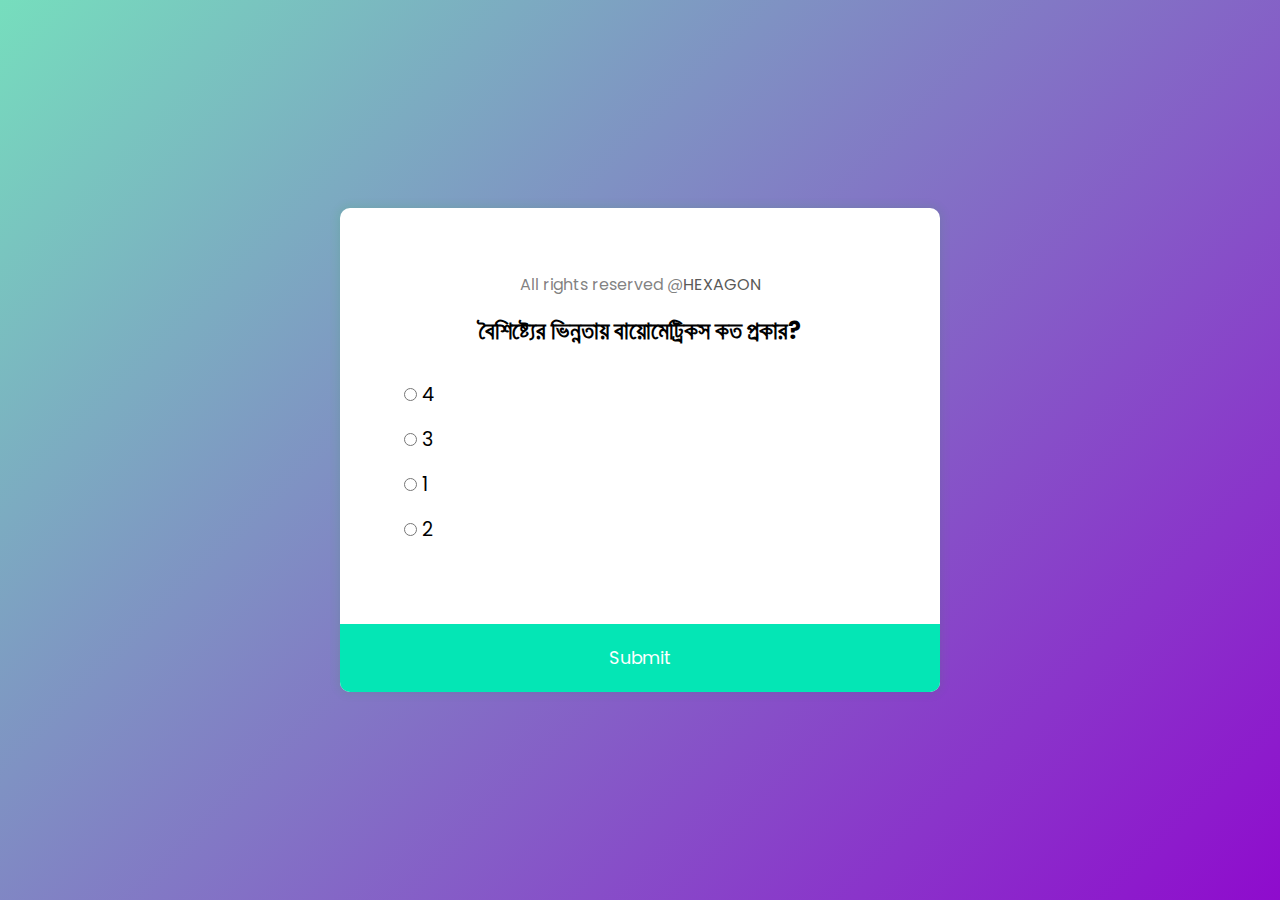
<file: hsc/index.html>
<!DOCTYPE html>
<html lang="en">
<head>
  <!-- Google Fonts Pre Connect -->
  <link rel="preconnect" href="https://fonts.gstatic.com" crossorigin>
  <link rel="preconnect" href="https://fonts.googleapis.com">
  <!-- Meta Tags -->
  <meta charset="UTF-8">
  <meta http-equiv="X-UA-Compatible" content="IE=edge">
  <meta name="viewport" content="width=device-width, initial-scale=1.0">
<link rel="icon" href="./img/Minimalist Word Mark BadgLogo.png">
  <!-- Fonts Links (Roboto 400, 500 and 700 included) -->
  <link rel="stylesheet" href="https://fonts.googleapis.com/css2?family=Roboto:wght@400;500;700&display=swap">

  <!-- CSS Files Links -->
  <link rel="stylesheet" href="./styles.css">

  <!-- Title -->
  <title>HSC QUIZ</title>
</head>


<body>
   
<div class="quiz-container" id="quiz">
<div class="quiz-header"><header style="text-align: center;color:rgba(107, 107, 107, 0.849)"> All rights reserved @<a 
    style="text-decoration: none;color:rgb(90, 90, 89);"   href="https://a2hexagon.netlify.app/">HEXAGON</a></header>
<h2 id="question">Question is loading...</h2>

<ul>
<li>
<input type="radio" name="answer" id="a" class="answer" />
<label for="a" id="a_text">Answer...</label>
</li>
<li>
<input type="radio" name="answer" id="b" class="answer" />
<label for="b" id="b_text">Answer...</label>
</li>
<li>
<input type="radio" name="answer" id="c" class="answer" />
<label for="c" id="c_text">Answer...</label>
</li>
<li>
<input type="radio" name="answer" id="d" class="answer" />
<label for="d" id="d_text">Answer...</label>
</li>
</ul>
</div>
<button id="submit">Submit</button>
</div>
<footer>
    
</footer>

  <noscript>Your browser don't support JavaScript!</noscript>
  <script src="./scripts.js"></script>
</body>

</html>
</file>
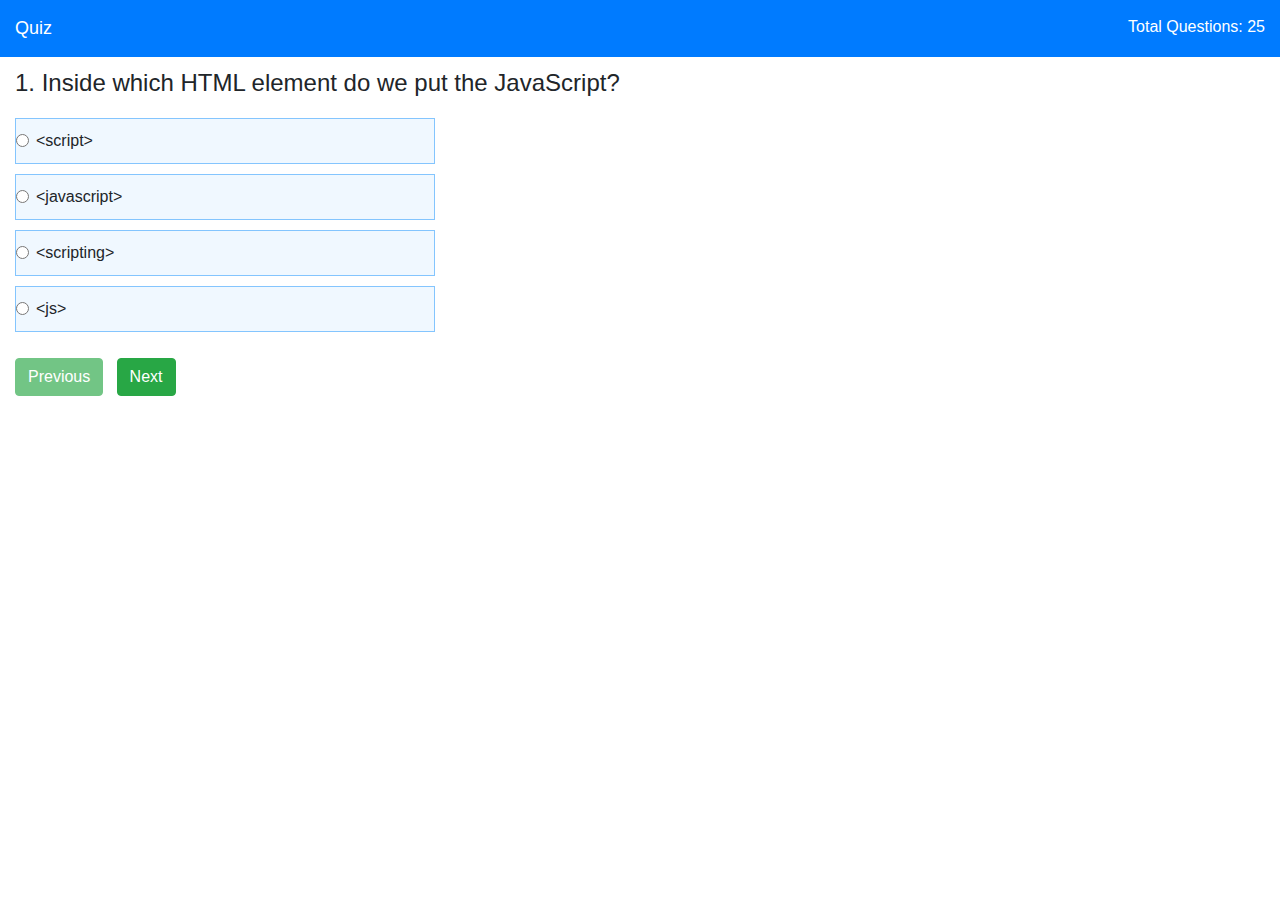
<file: qui/index.html>
<!DOCTYPE html>
<html lang="en">
<title>Quiz</title>
<head>
    <meta charset="UTF-8">
    <meta http-equiv="X-UA-Compatible" content="IE=edge">
    <meta name="viewport" content="width=device-width, initial-scale=1.0">
    <title>ICT Quiz</title>
    <link rel="stylesheet" href="style1.css">
    <link rel="stylesheet" href="https://cdnjs.cloudflare.com/ajax/libs/font-awesome/4.7.0/css/font-awesome.css">
    <link rel="stylesheet"
        href="https://cdnjs.cloudflare.com/ajax/libs/twitter-bootstrap/4.0.0-alpha.6/css/bootstrap.min.css">
</head>

<body>
    <header class="header bg-primary">
        <div class="left-title">Quiz</div>
        <div class="right-title">Total Questions: <span id="tque"></span></div>
        <div class="clearfix"></div>
    </header>
    <div class="content">
        <div class="container-fluid">
            <div class="row">
                <div class="col-sm-12">
                    <div id="result" class="quiz-body">
                        <form name="quizForm" onSubmit="">
                            <fieldset class="form-group">
                                <h4><span id="qid">1.</span> <span id="question"></span></h4>
                                <div class="option-block-container" id="question-options">
                                </div> <!-- End of option block -->
                            </fieldset>
                            <button name="previous" id="previous" class="btn btn-success">Previous</button>
                            &nbsp;
                            <button name="next" id="next" class="btn btn-success">Next</button>
                        </form>
                    </div>
                </div> <!-- End of col-sm-12 -->
            </div> <!-- End of row -->
        </div> <!-- ENd of container fluid -->
    </div> <!-- End of content -->
    <script src="https://cdnjs.cloudflare.com/ajax/libs/jquery/3.1.1/jquery.min.js"></script>
    <script src="https://cdnjs.cloudflare.com/ajax/libs/twitter-bootstrap/4.0.0-alpha.6/js/bootstrap.min.js"></script>
    <script src="app.js"></script>
</body>

</html>
</file>
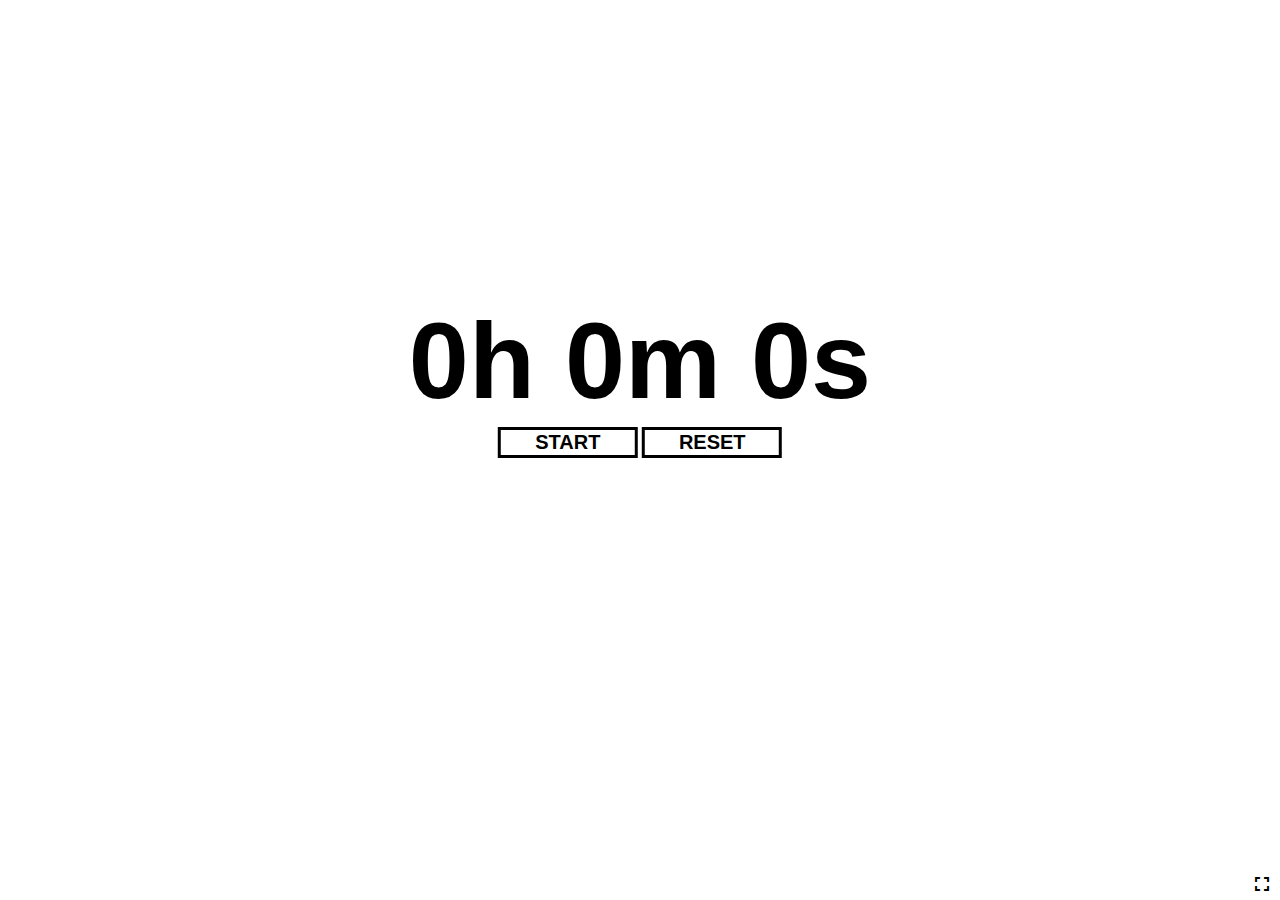
<file: stopwat/online-stopwatch-master/index.html>
<!DOCTYPE html>
<html lang="en">

<head>
    <meta charset="UTF-8">
    <meta name="viewport" content="width=device-width, initial-scale=1.0">
    <meta http-equiv="X-UA-Compatible" content="ie=edge">
    <title>Online Stopwatch</title>

    <link href="https://fonts.googleapis.com/icon?family=Material+Icons" rel="stylesheet">
    <link href="styles.css" rel="stylesheet">

    <link rel="shortcut icon" href="favicon.ico" type="image/x-icon">
    <link rel="icon" href="favicon.ico" type="image/x-icon">   

    <script src="script.js"></script>
    </style>
</head>

<body>
    <div class="container">
        <div class="body">
            <div id="hour">0h</div>
            <div id="minute">0m</div>
            <div id="second">0s</div>
        </div>
        <div class="controls">
            <button onclick="ToggleTimer()" id="start-btn"> Start </button>
            <button onclick="ClearTimer()" id="reset-btn"> Reset </button>
        </div>
    </div>
    <button class="fullscreen-button" onclick="ToggleFullscreen()" title="Toggles Fullscreen">
        <i class="material-icons" id="fullscreen-icon">fullscreen</i>
    </button>
</body>

</html>
</file>
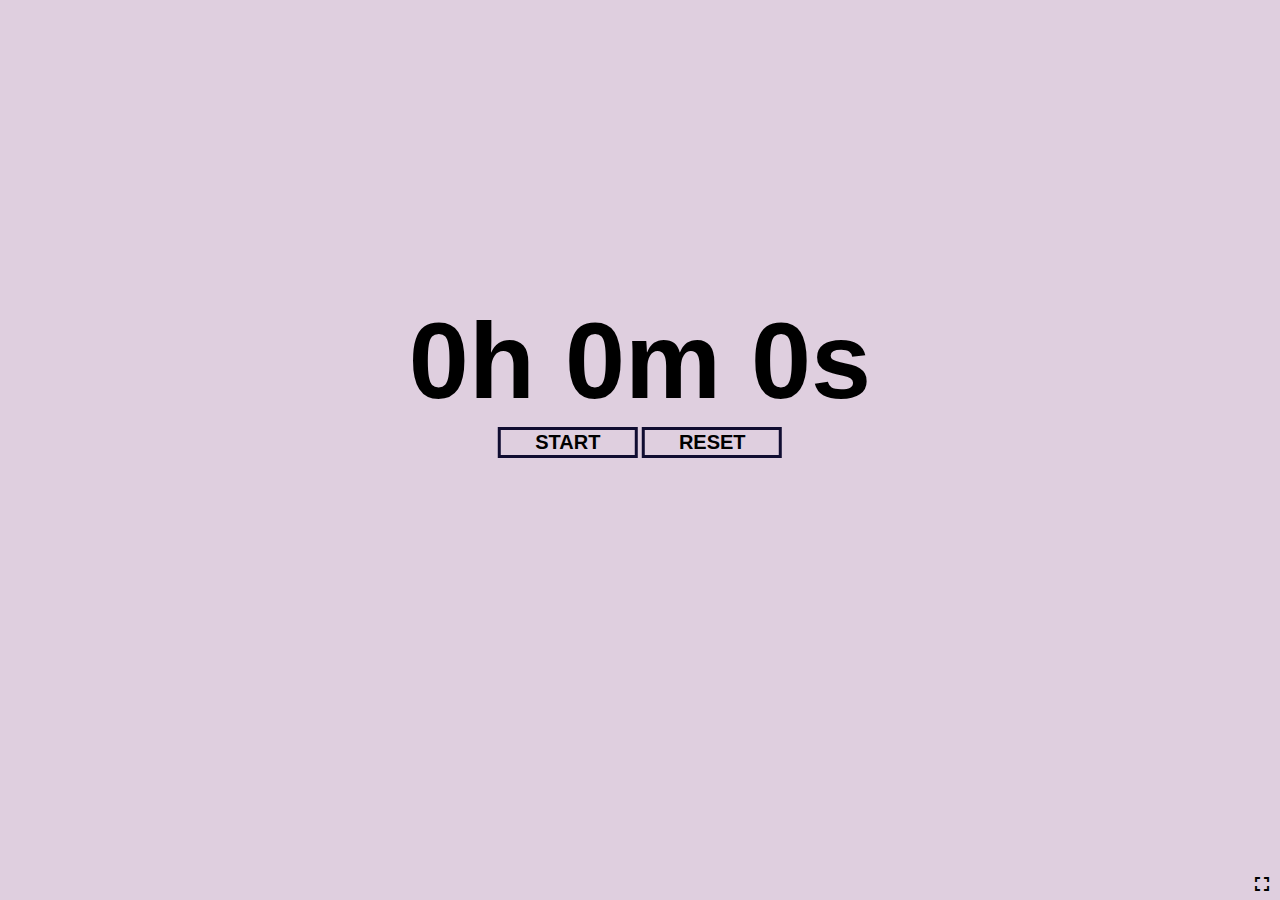
<file: stopwat/wat.html>
<!DOCTYPE html>
<html lang="en">

<head>
    <meta charset="UTF-8">
    <meta name="viewport" content="width=device-width, initial-scale=1.0">
    <meta http-equiv="X-UA-Compatible" content="ie=edge">
    <title>TIMER</title>

    <link href="https://fonts.googleapis.com/icon?family=Material+Icons" rel="stylesheet">
    <link href="styles.css" rel="stylesheet">

    <link rel="shortcut icon" href="favicon.ico" type="image/x-icon">
    <link rel="icon" href="favicon.ico" type="image/x-icon">   

    <script src="wat.js"></script>
    
</head>

<body style="background-color: rgb(223, 207, 223);">
    <div class="container">
        <div class="body">
            <div id="hour">0h</div>
            <div id="minute">0m</div>
            <div id="second">0s</div>
        </div>
        <div class="controls">
            <button onclick="ToggleTimer()" id="start-btn"> Start </button>
            <button onclick="ClearTimer()" id="reset-btn"> Reset </button>
        </div>
    </div>
    <button class="fullscreen-button" onclick="ToggleFullscreen()" title="Toggles Fullscreen">
        <i class="material-icons" id="fullscreen-icon">fullscreen</i>
    </button>
</body>

</html>
</file>
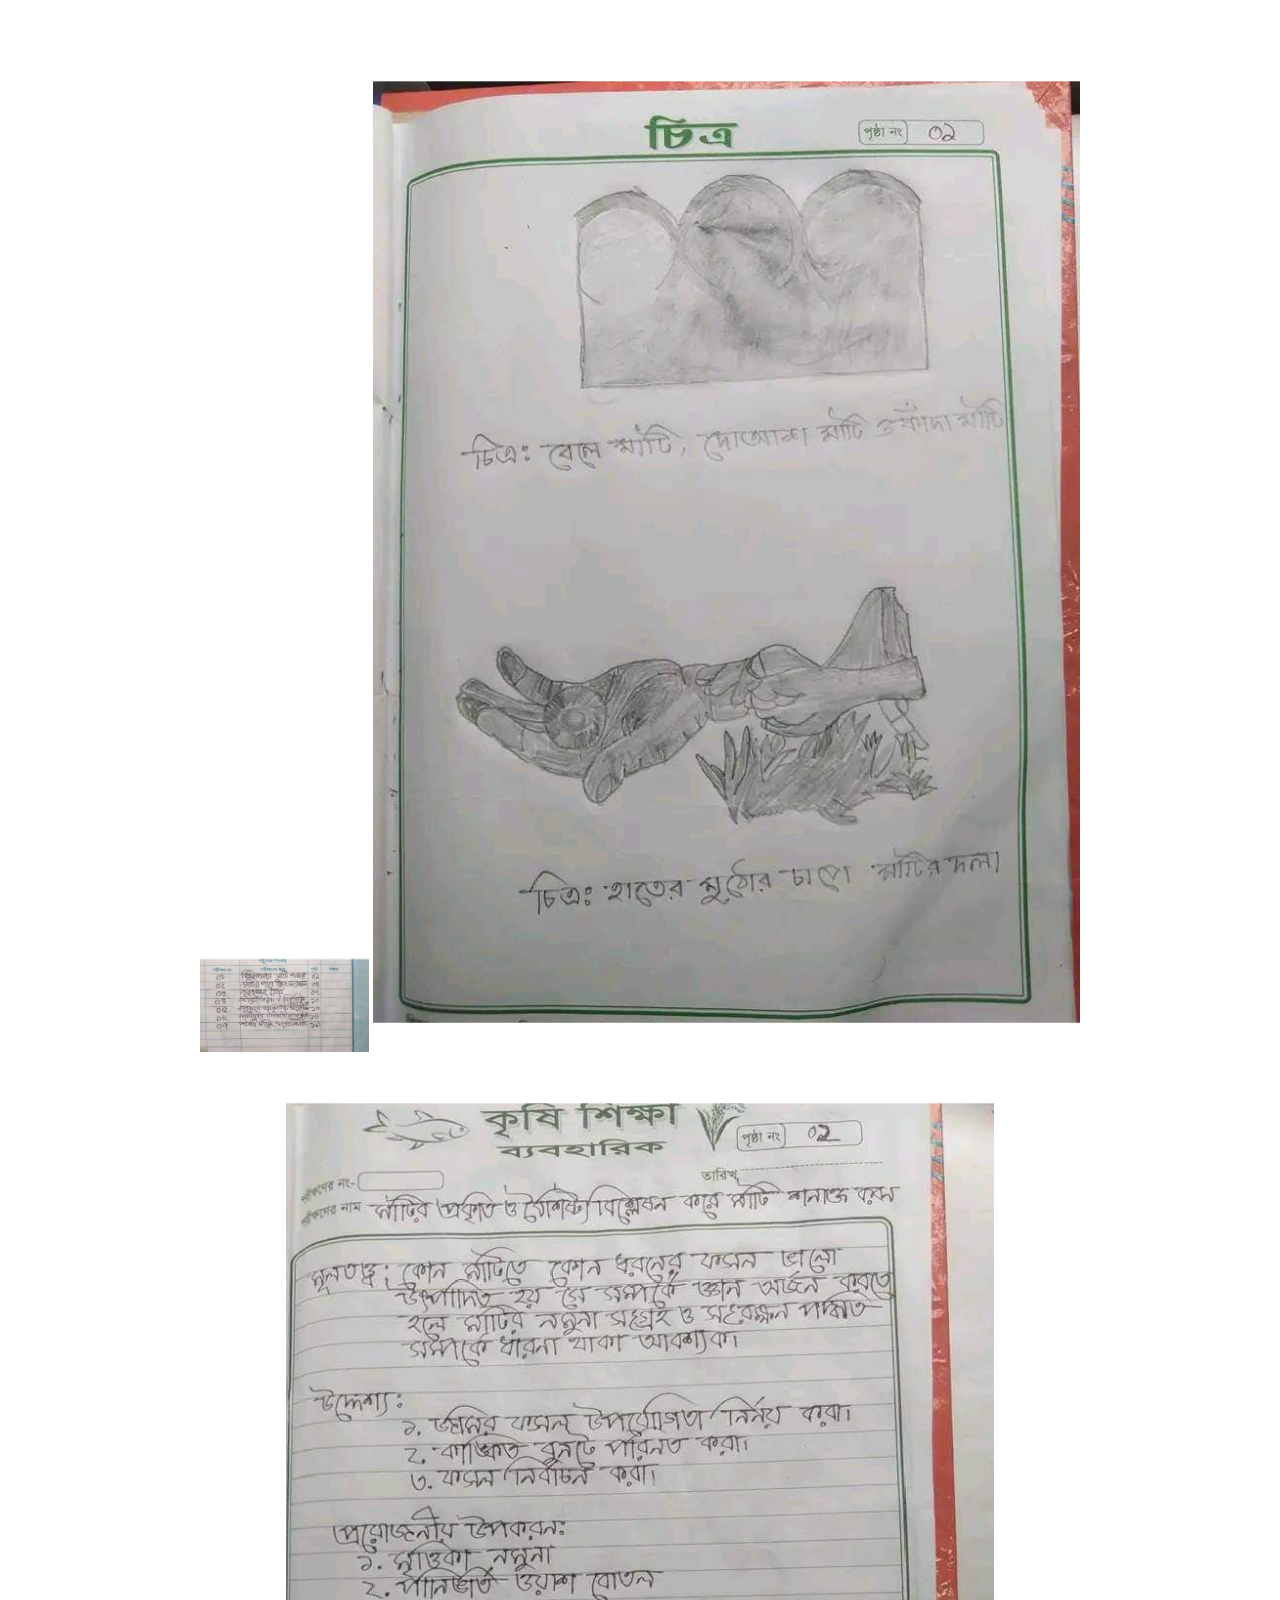
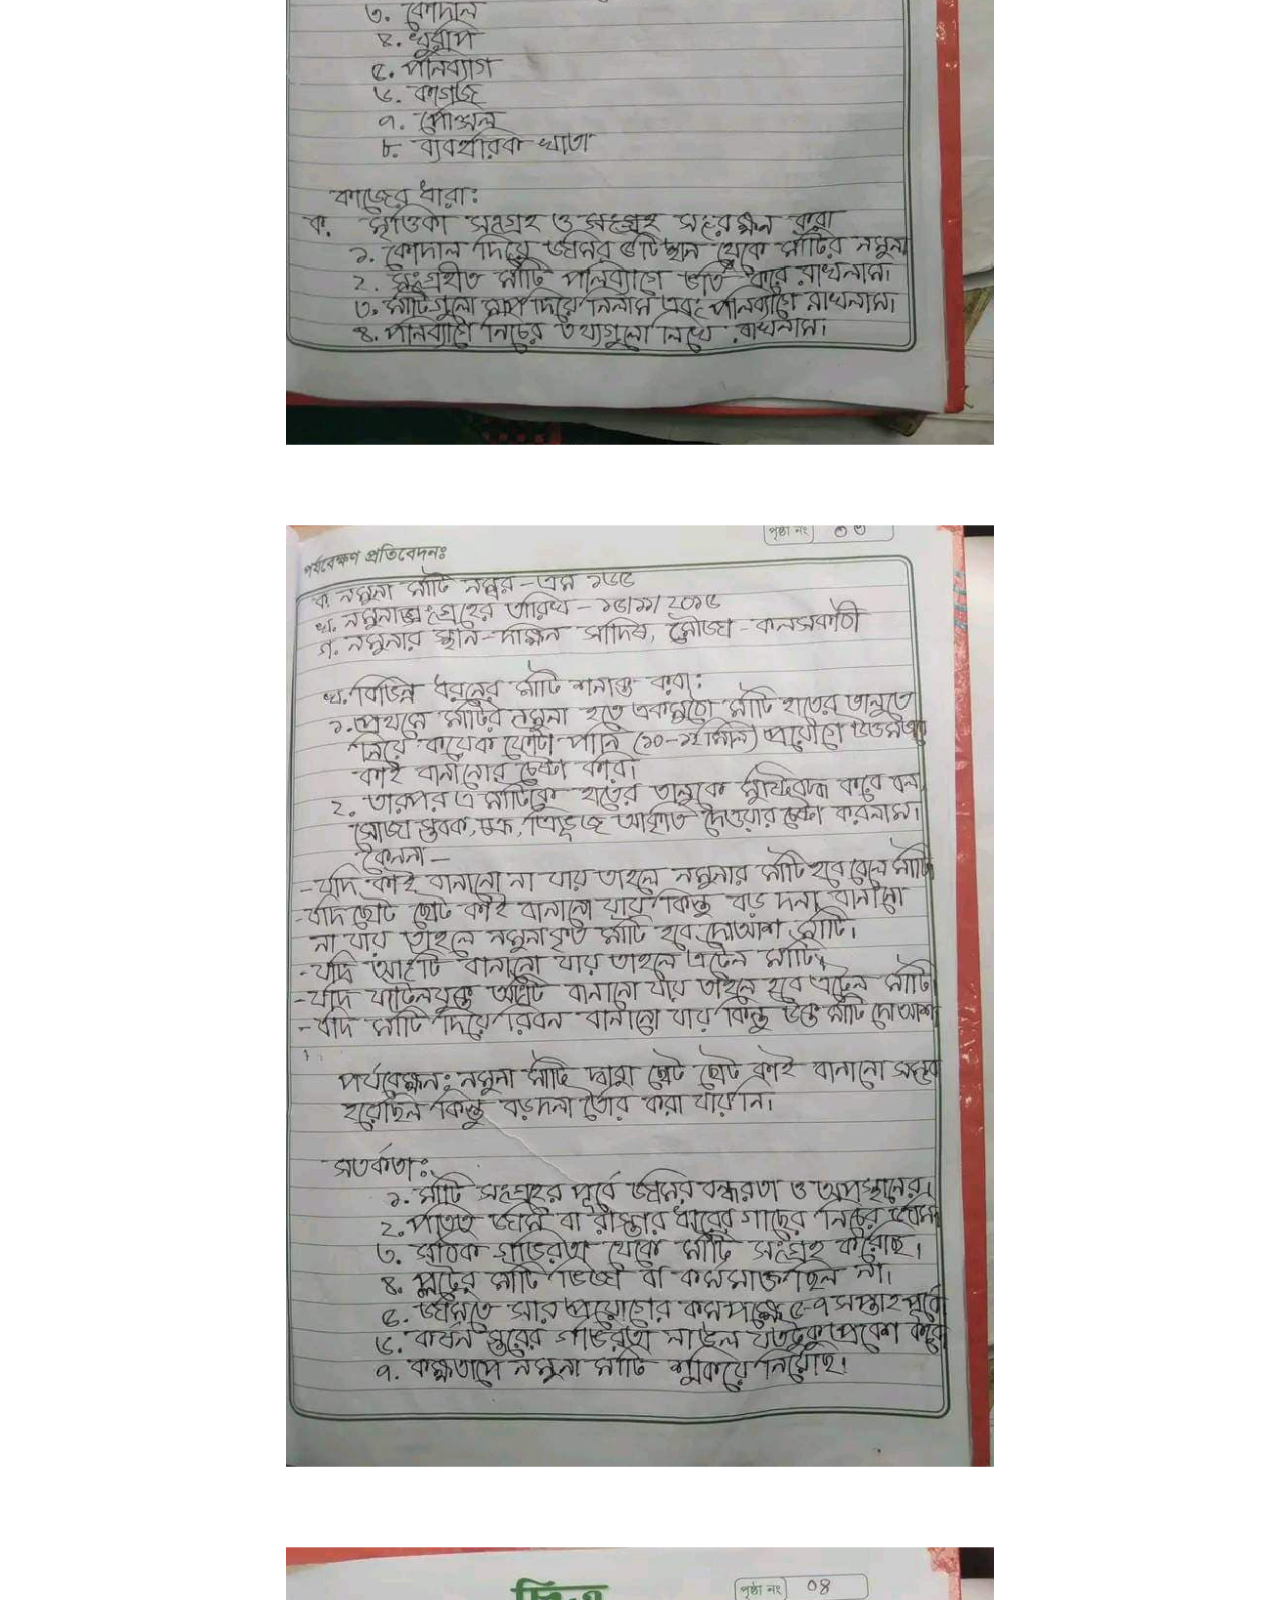
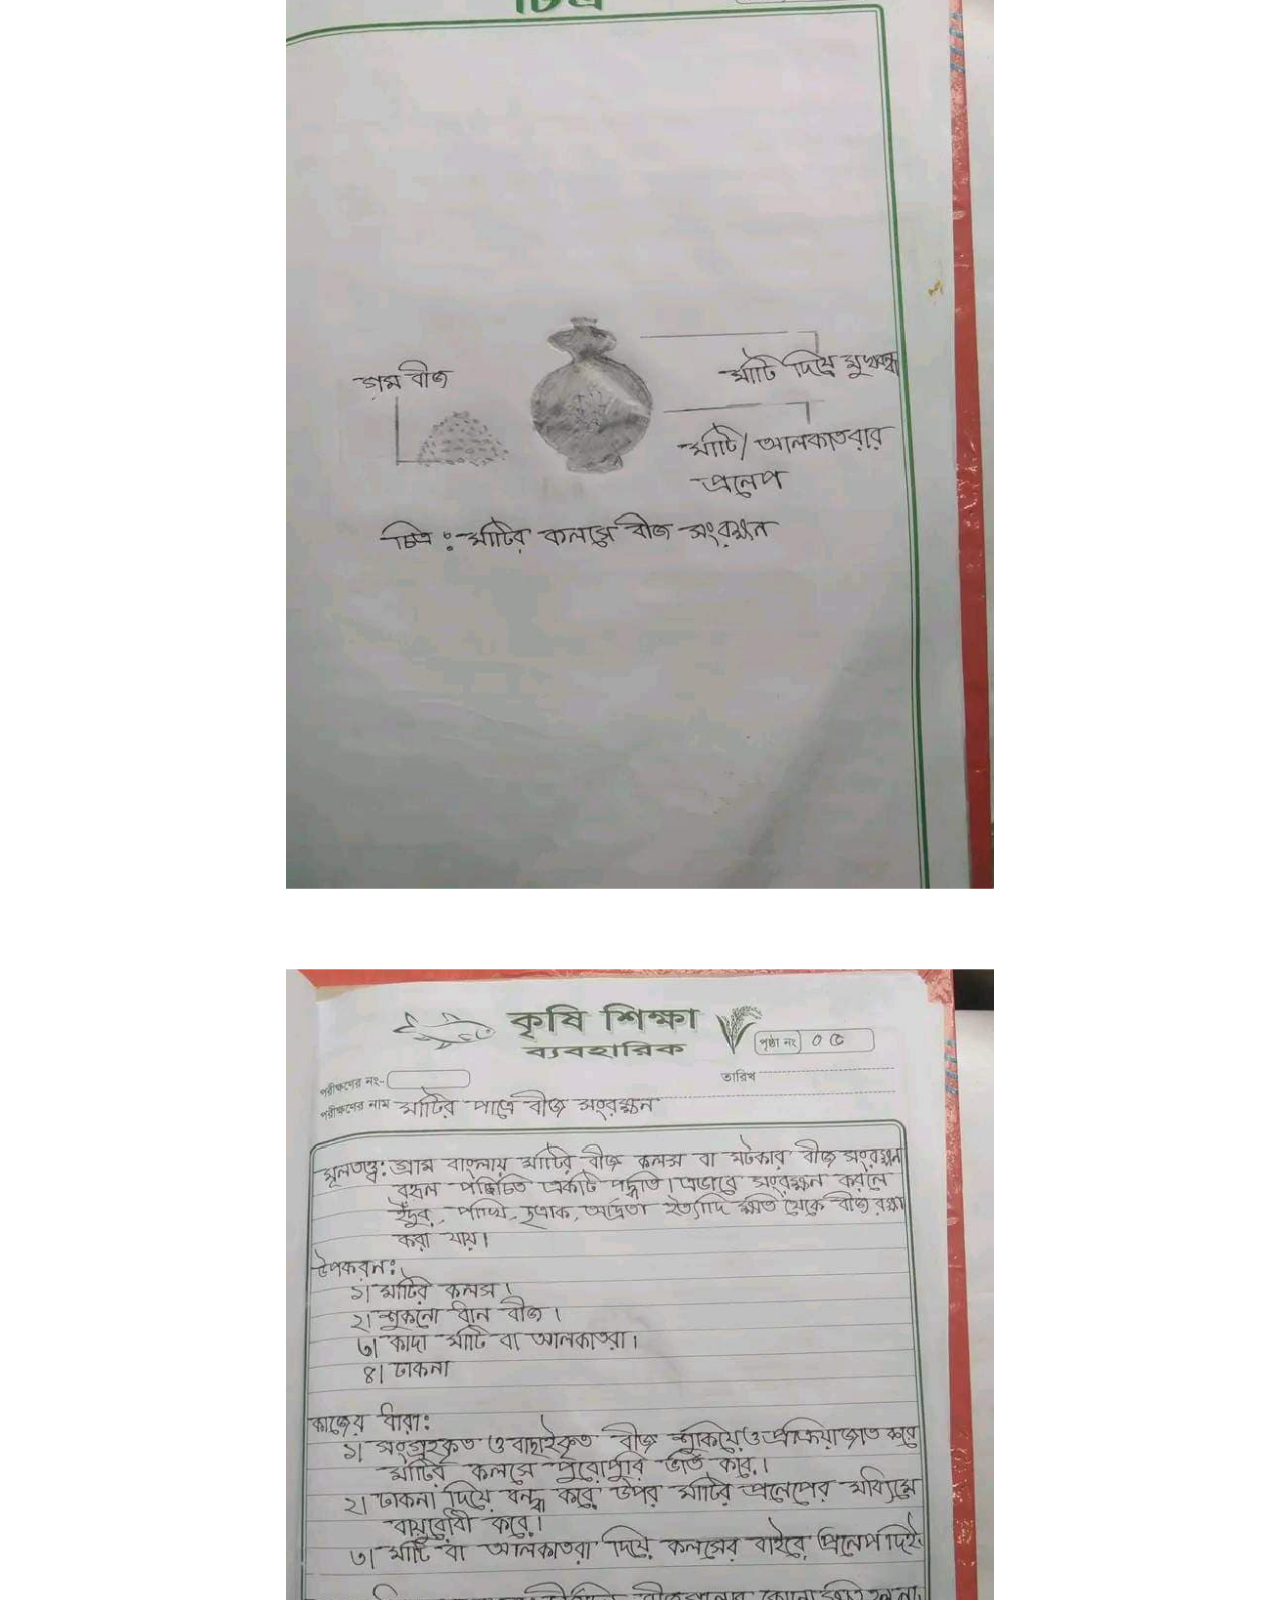
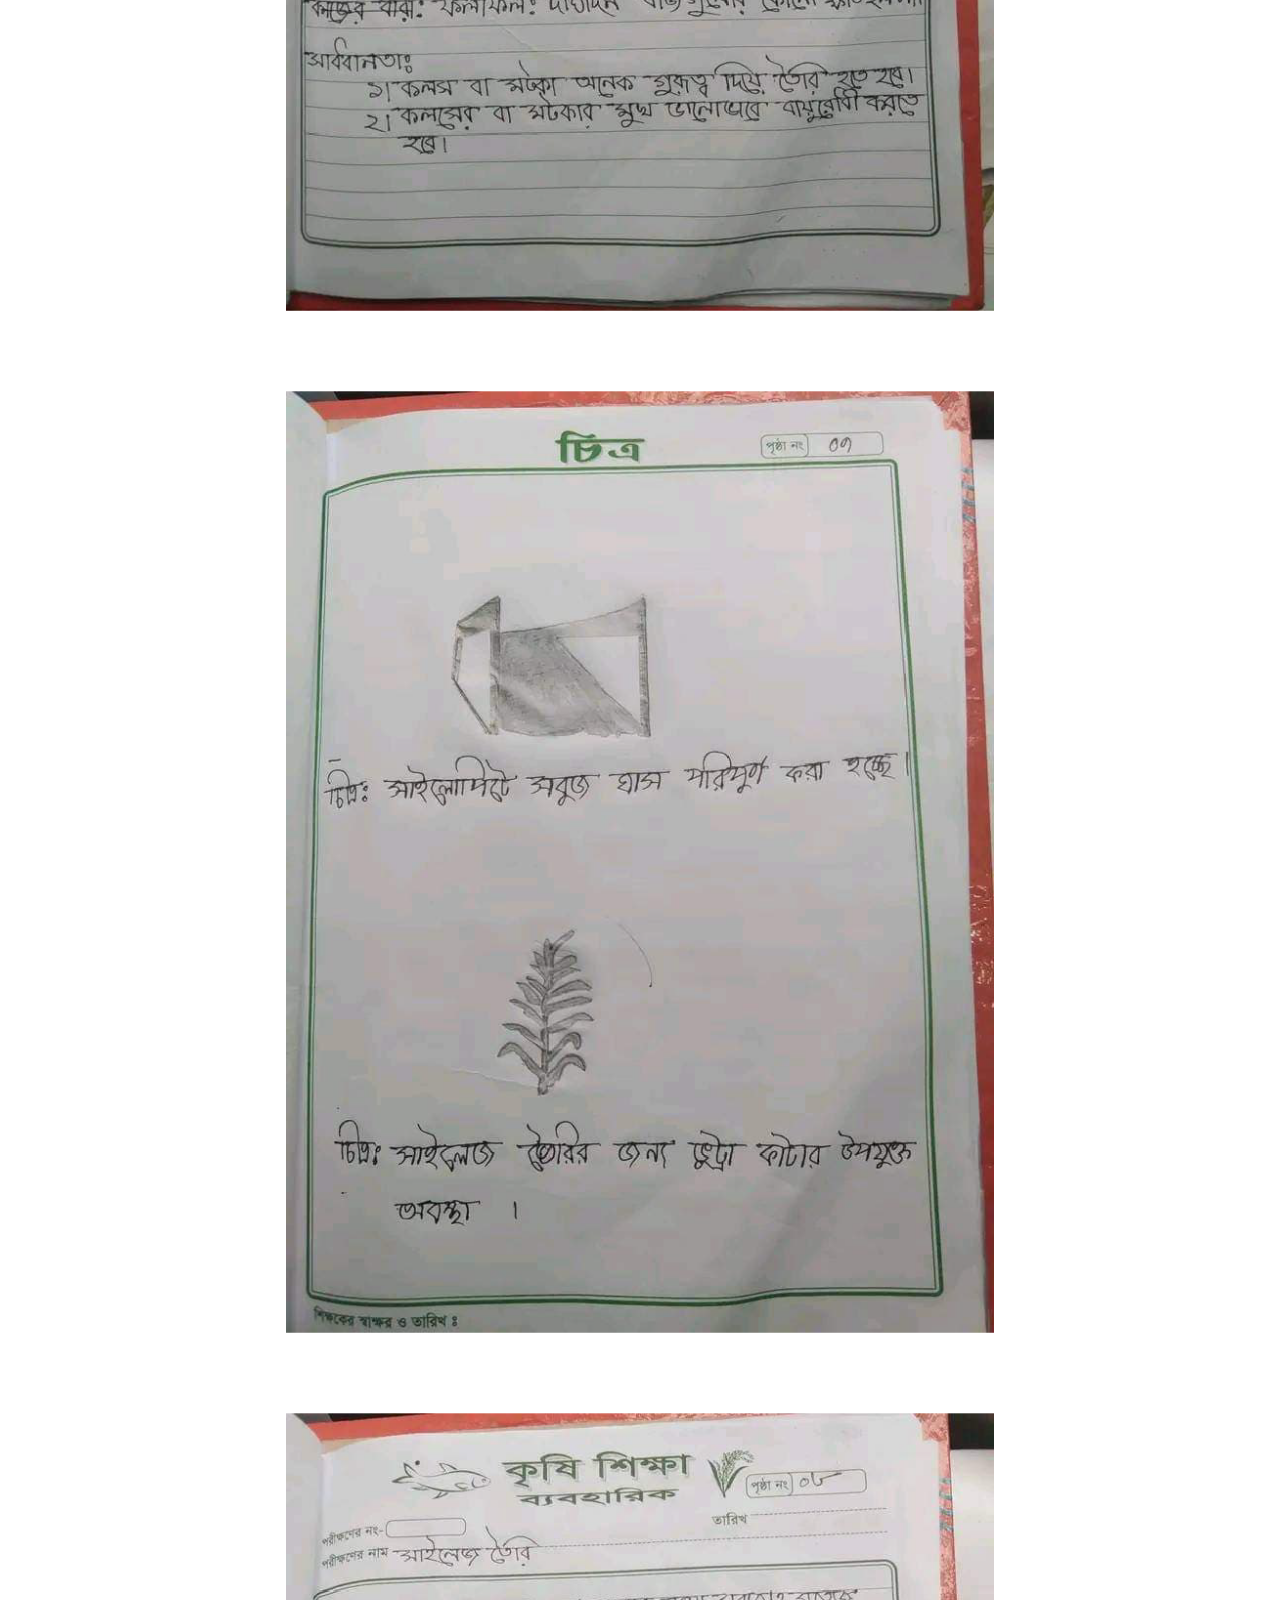
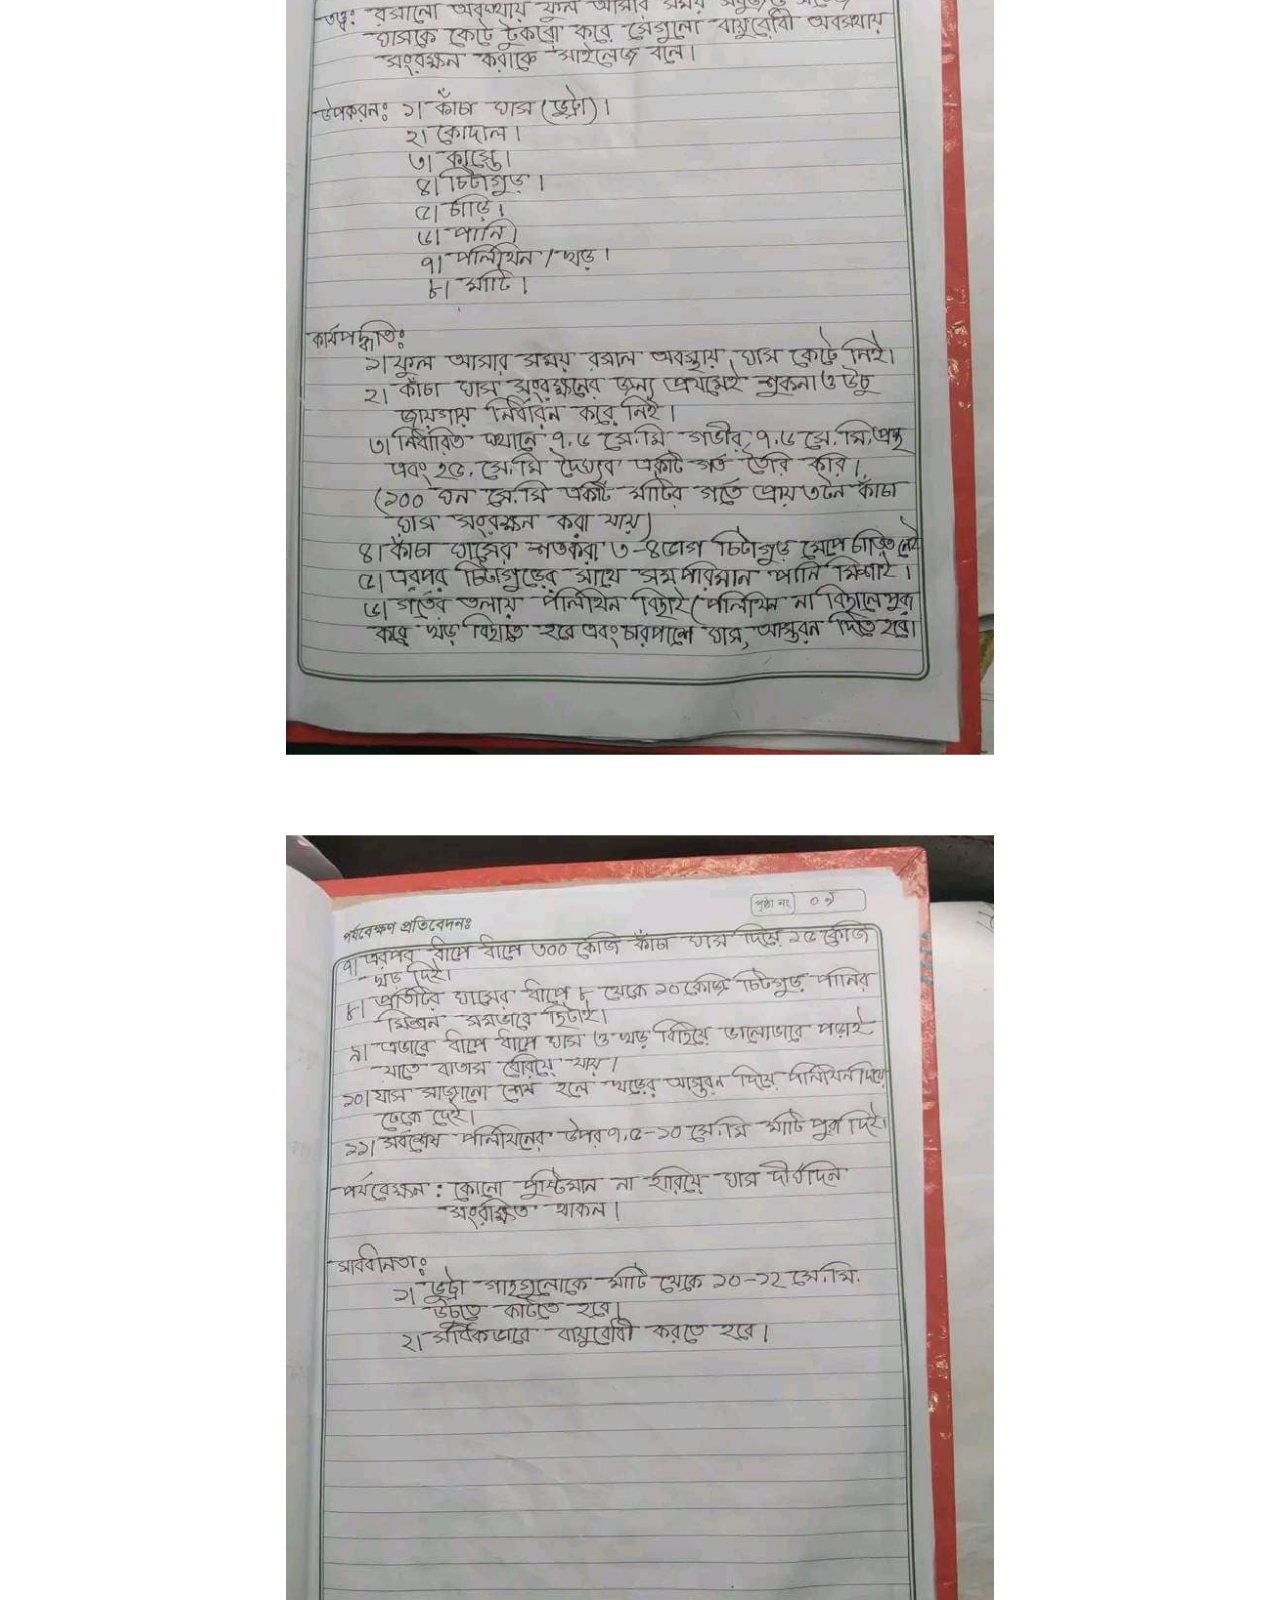
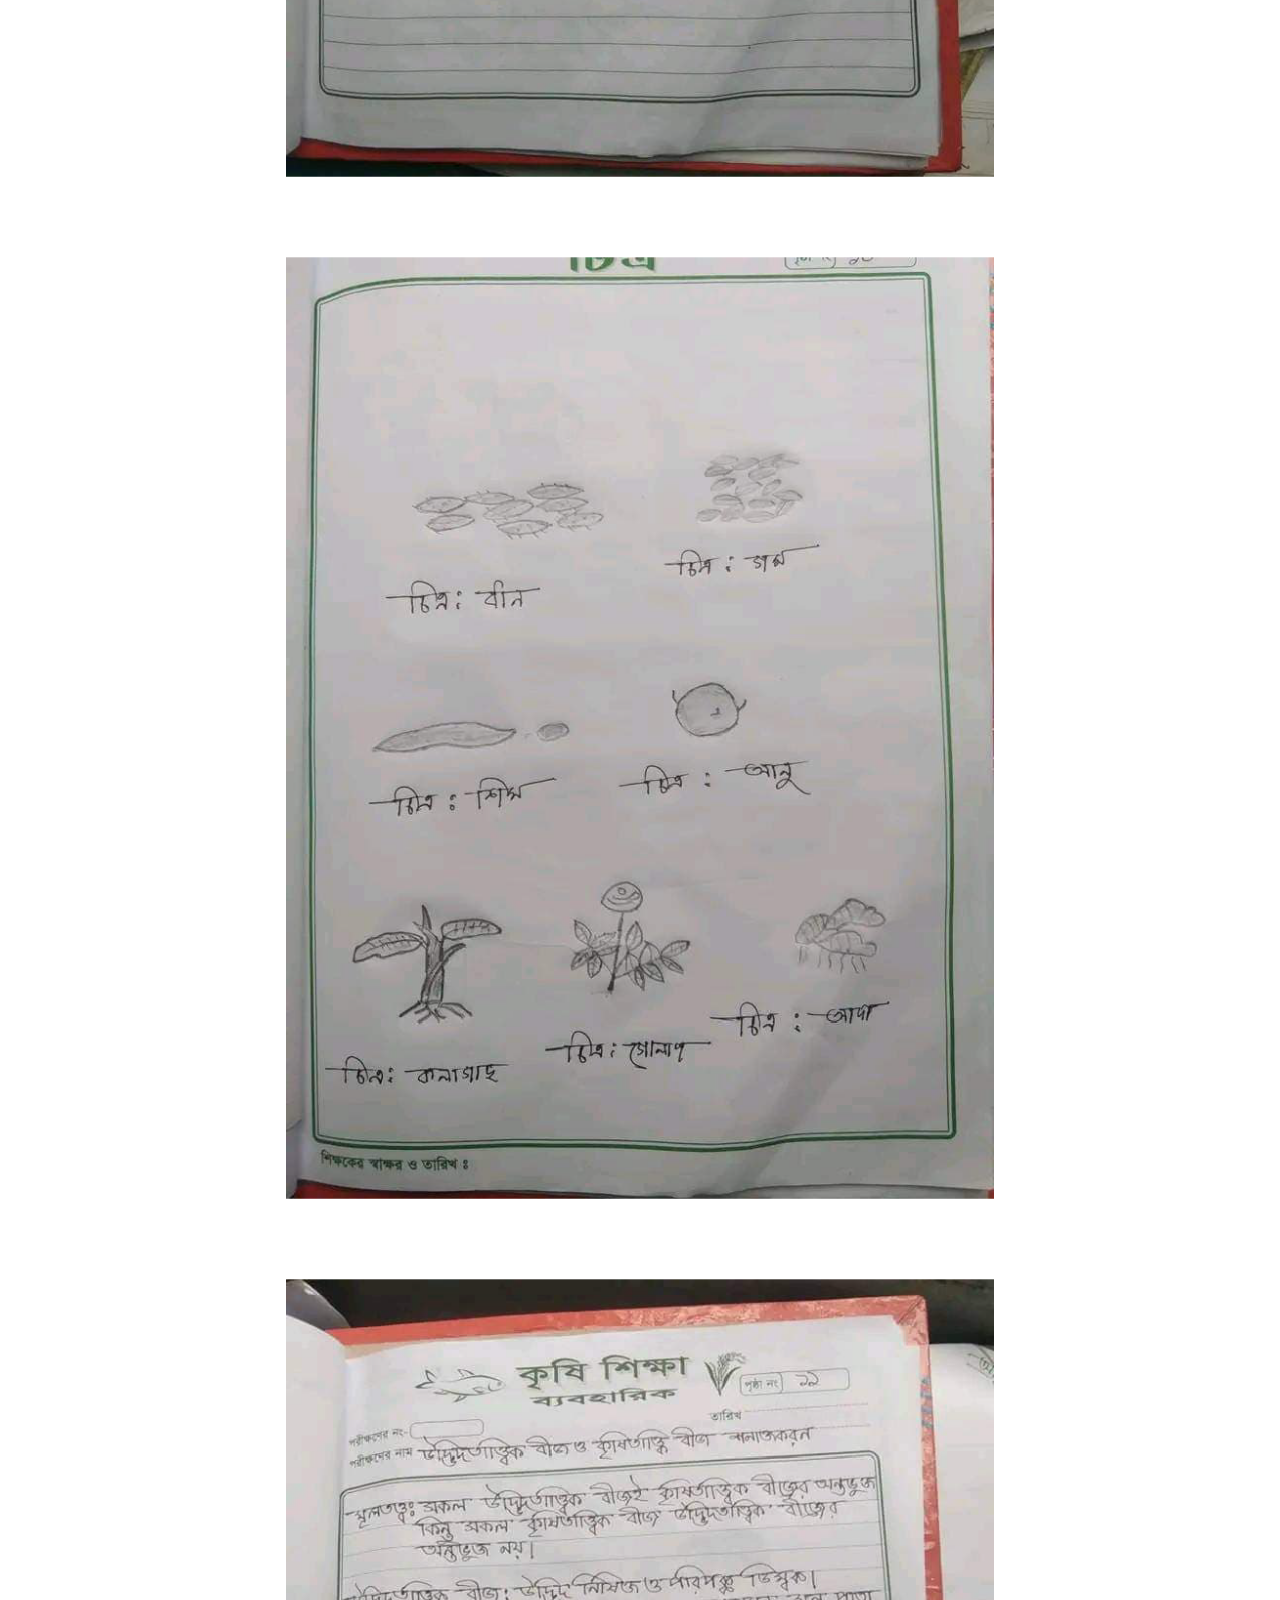
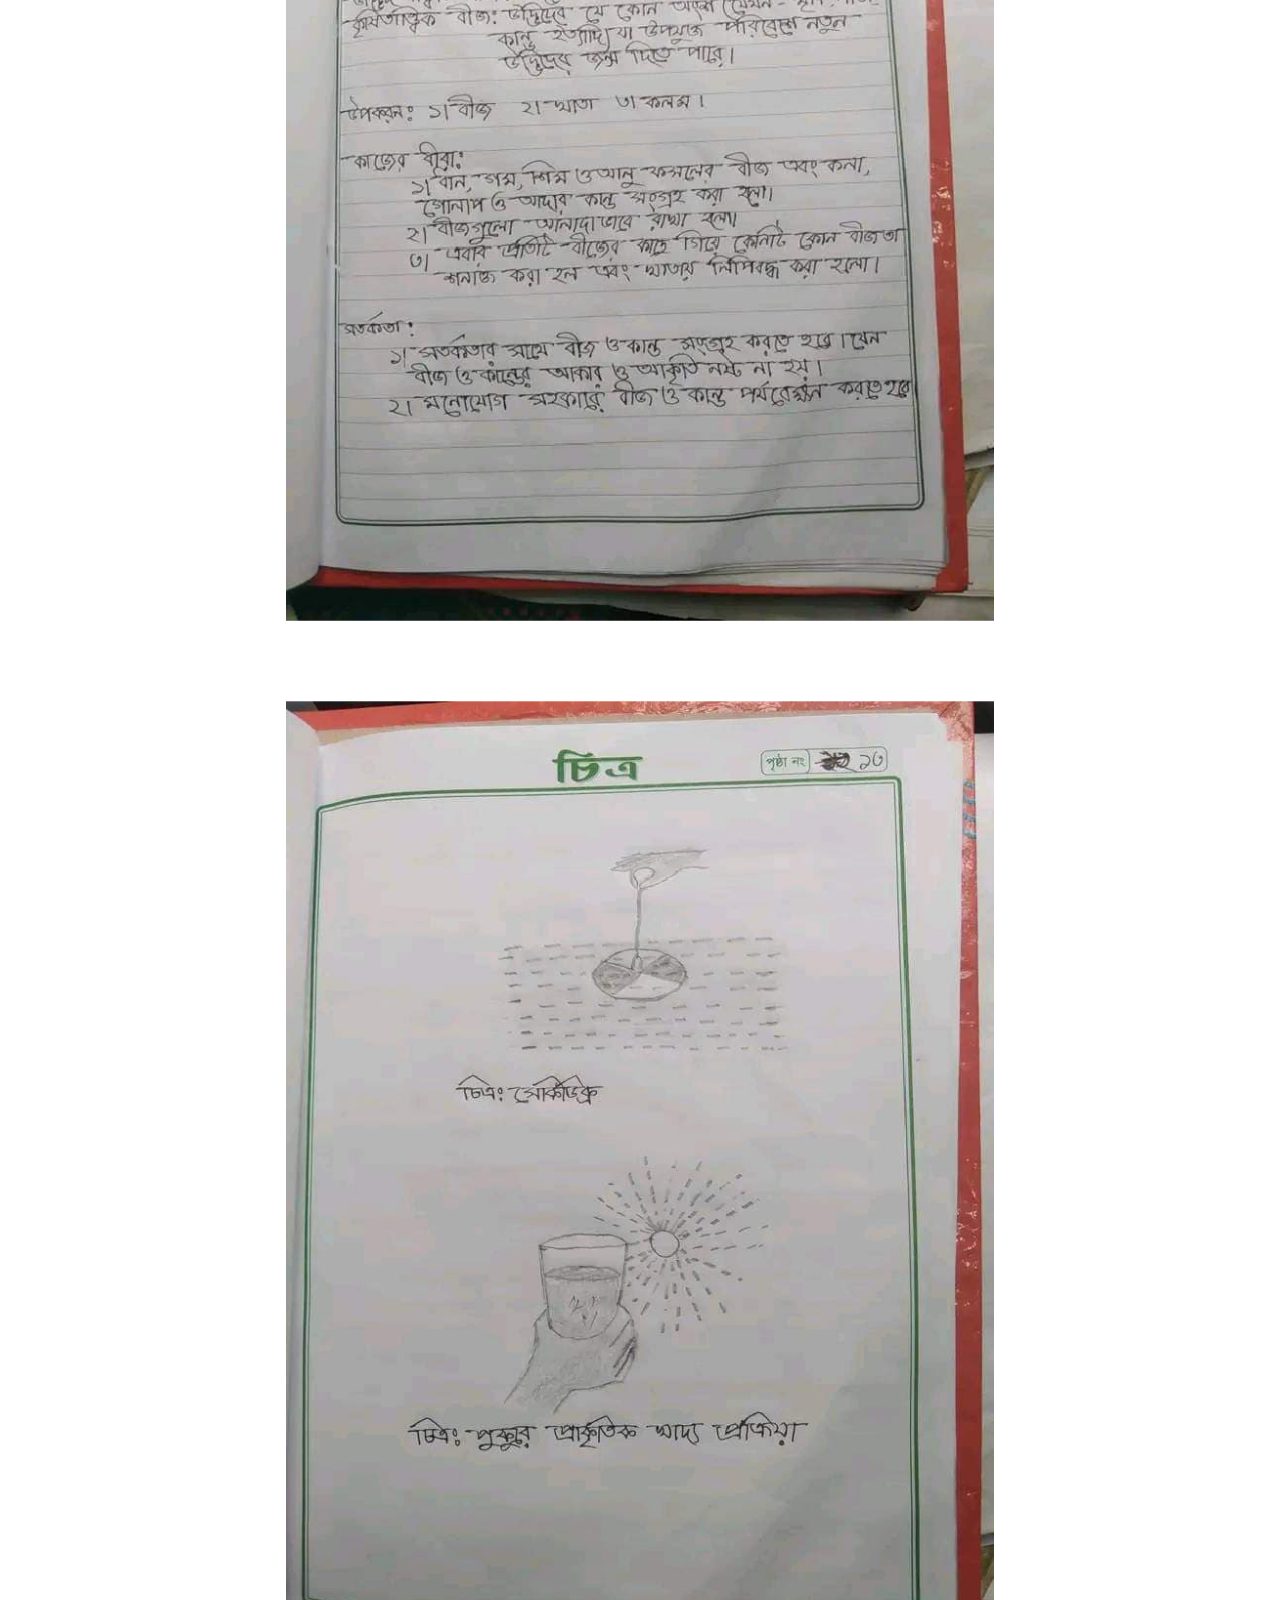
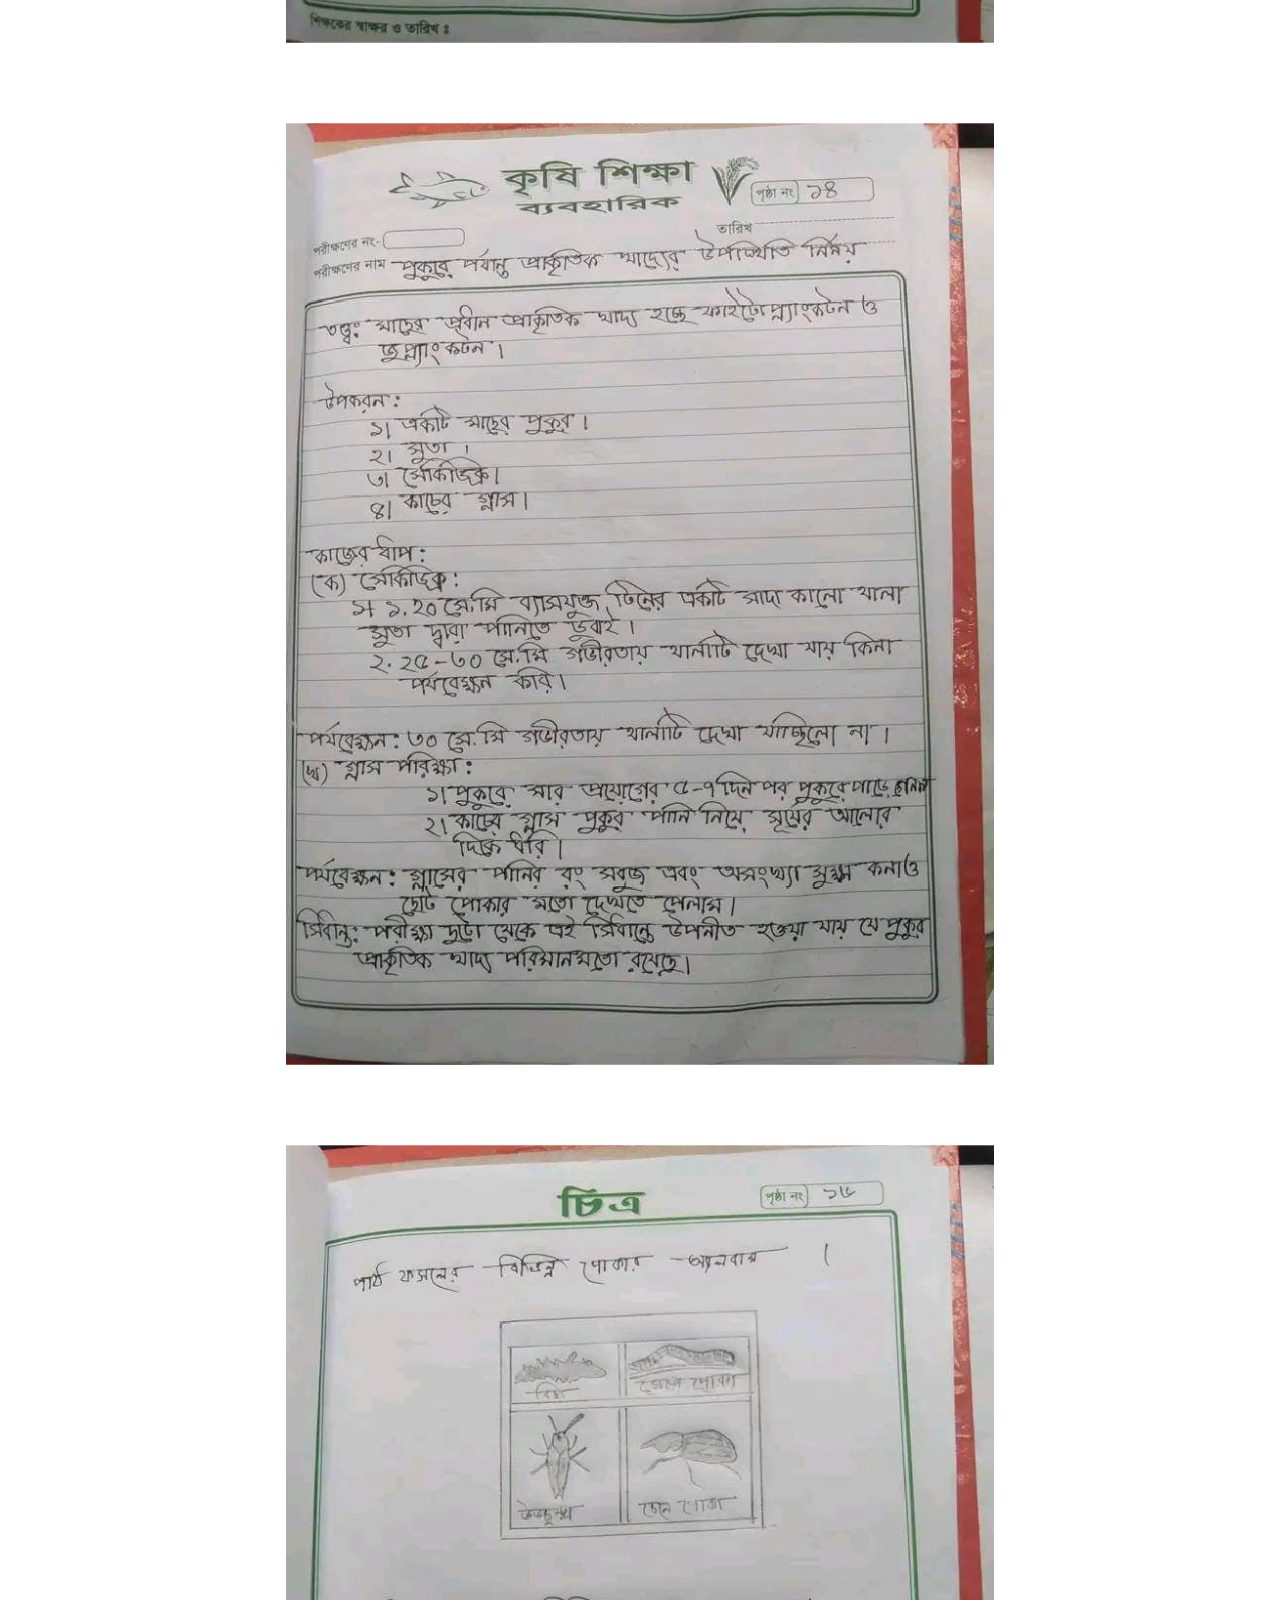
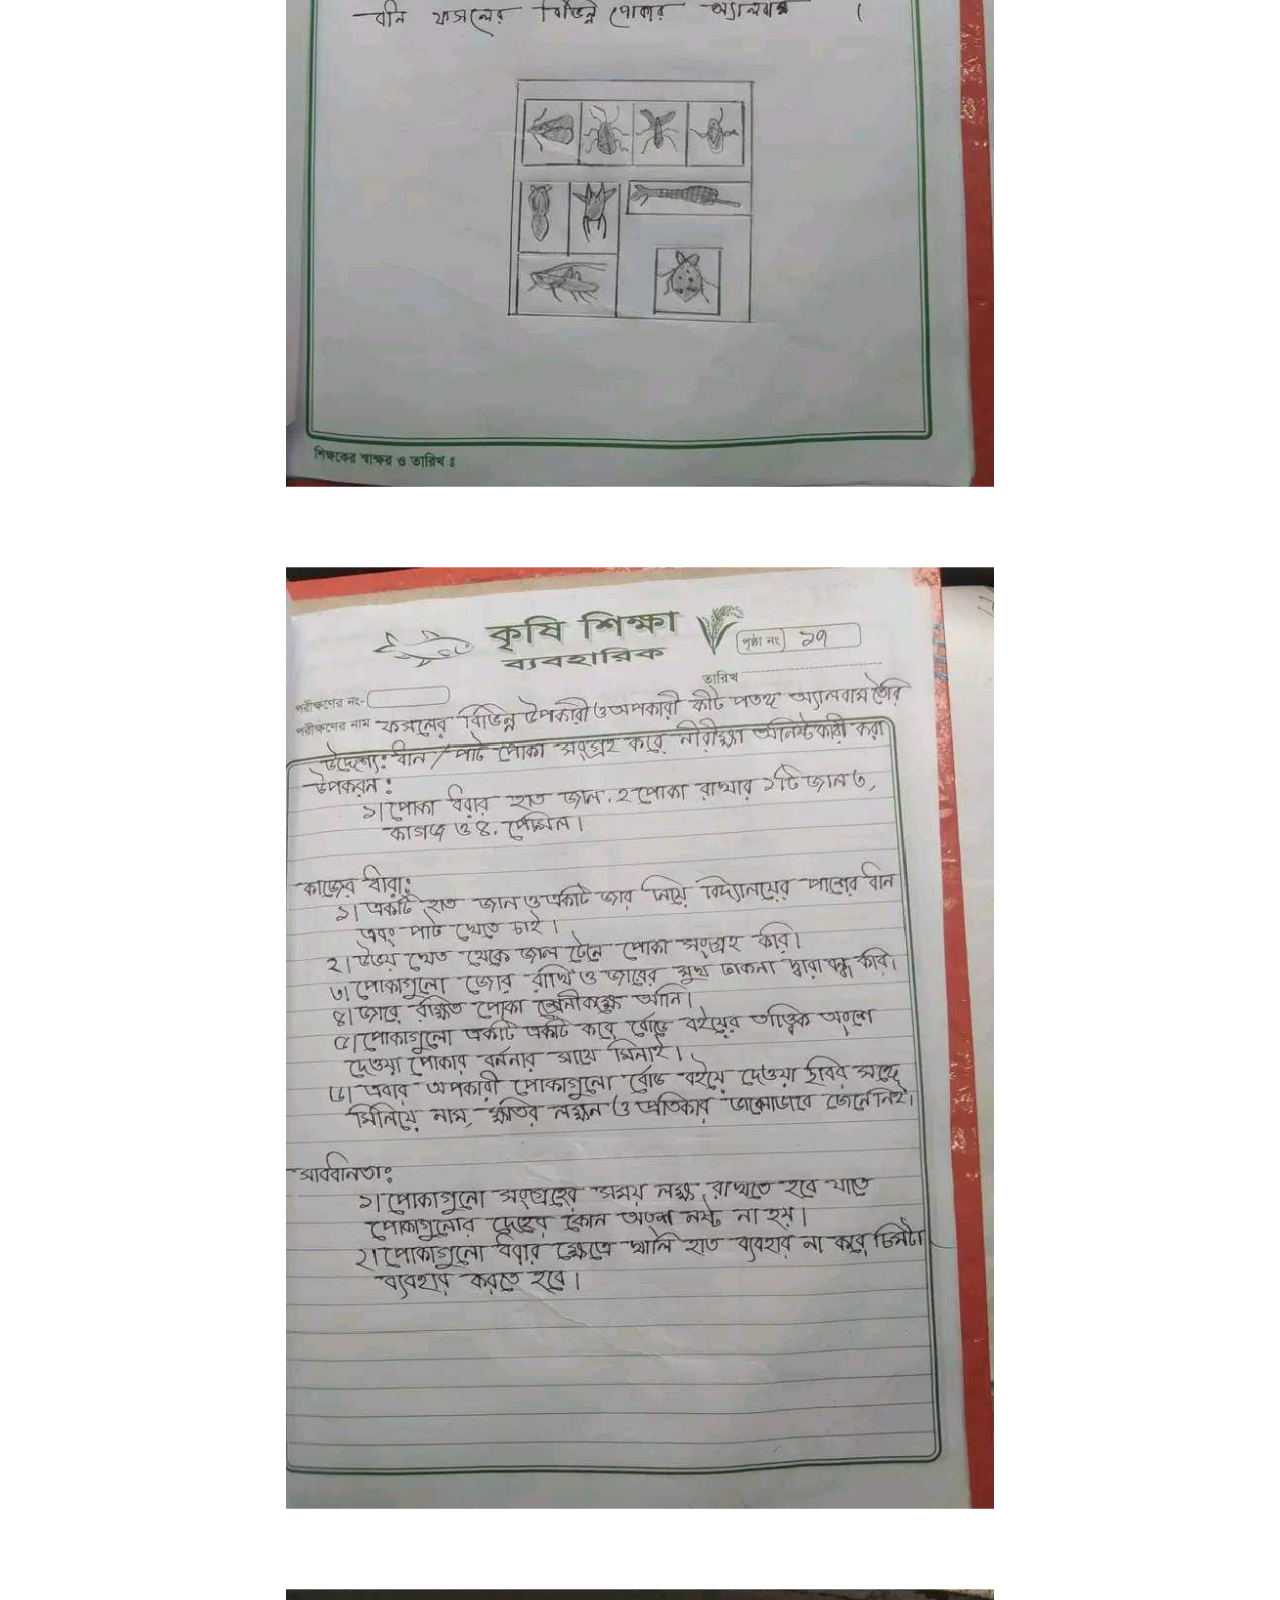
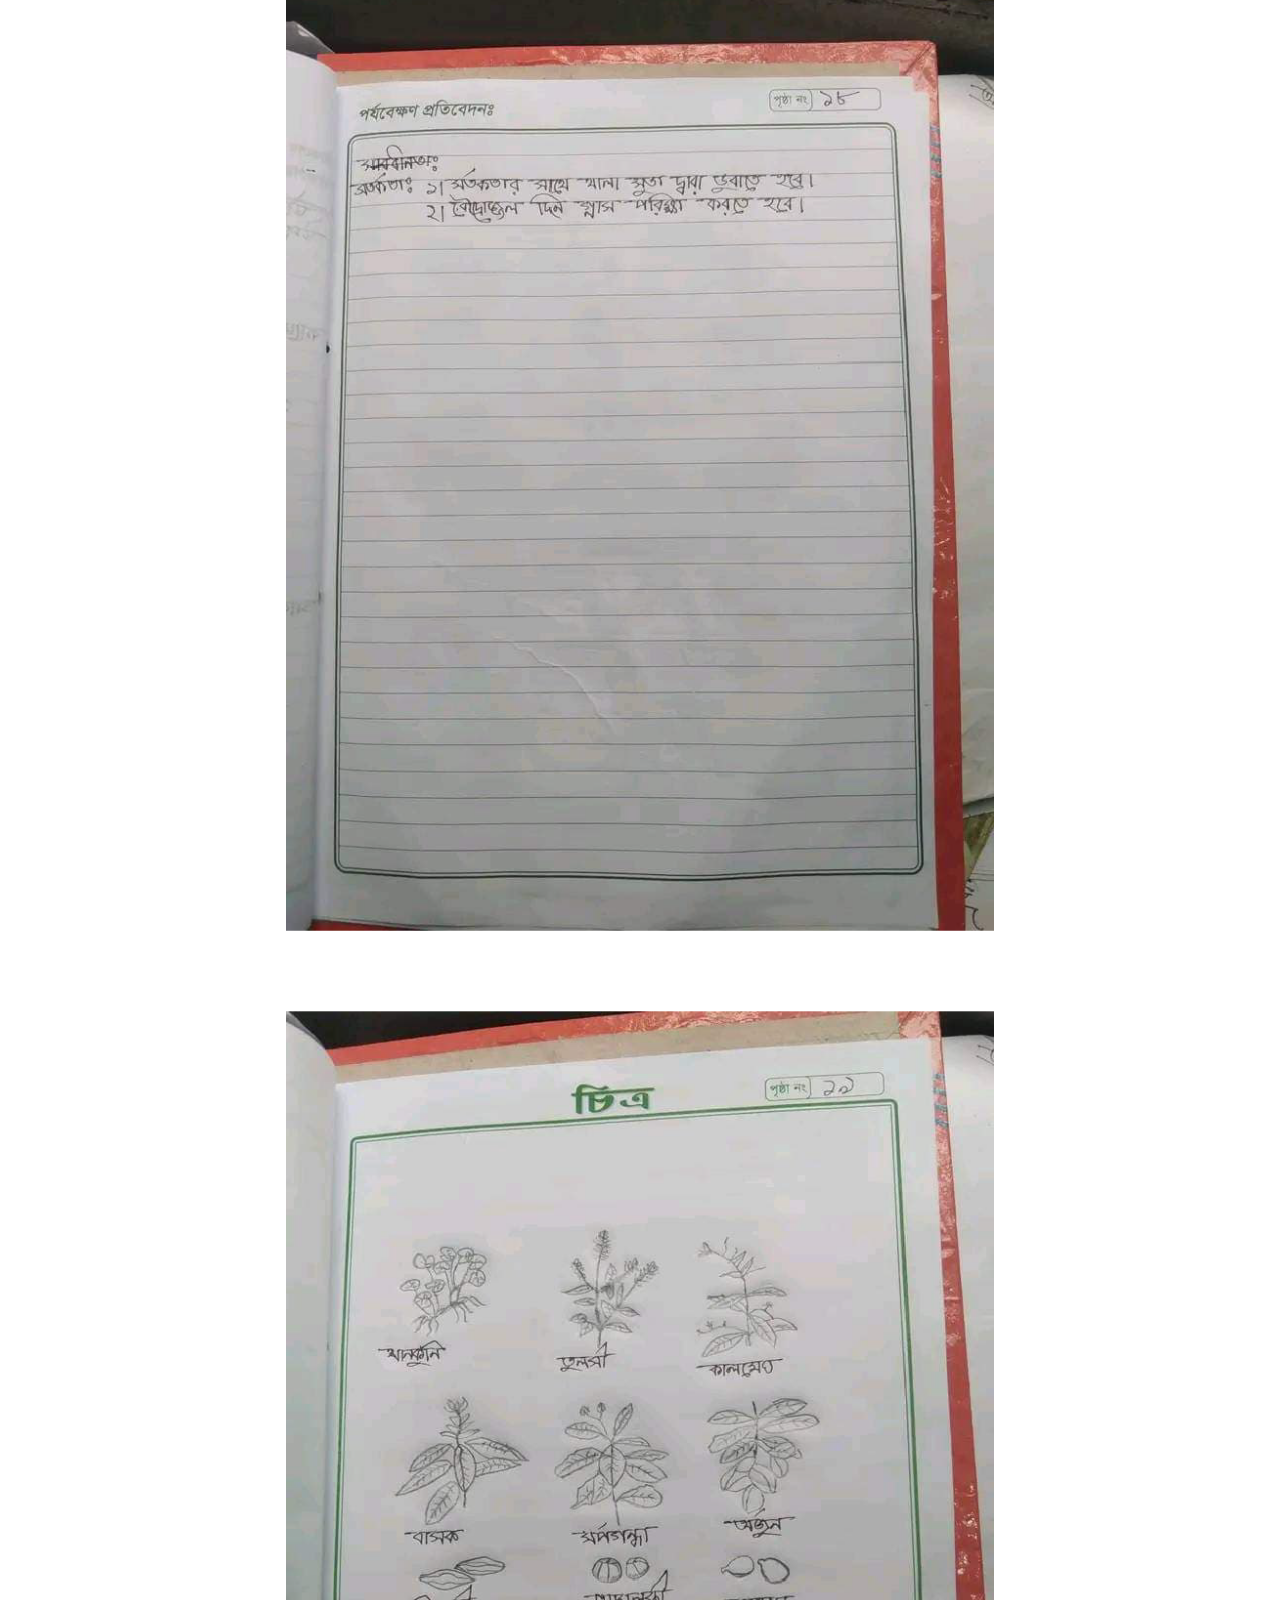
<file: subjects/agricul.html>
<!DOCTYPE html>
<title>AGRICULTURE</title>
<head>
<link rel="styelsheet" href="phy.css">
</head>
<html>
<body style="text-align: center ;">
<p>
       <br>
       <br>                  
    <img src="agriculture 2/agriculture 21024_1.png" height="100" >

    <img src="agriculture 2/agriculture 21024_2.png" height="1000" >
    <br>
    <br>
    <img src="agriculture 2/agriculture 21024_3.png" height="1000" >
    <br>
    <br>
    <img src="agriculture 2/agriculture 21024_4.png" height="1000" >
    <br>
    <br>
    <img src="agriculture 2/agriculture 21024_5.png" height="1000" >
    <br>
    <br>
    <img src="agriculture 2/agriculture 21024_6.png" height="1000" >
    <br>
    <br>
    <img src="agriculture 2/agriculture 21024_7.png" height="1000" >
    <br>
    <br>
    <img src="agriculture 2/agriculture 21024_8.png" height="1000" >
    <br>
    <br>
    <img src="agriculture 2/agriculture 21024_9.png" height="1000" >
    <br>
    <br>
    <img src="agriculture 2/agriculture 21024_10.png" height="1000" >
    <br>
    <br>
    <img src="agriculture 2/agriculture 21024_11.png" height="1000" >
    <br>
    <br>
    <img src="agriculture 2/agriculture 21024_12.png" height="1000" >
    <br>
    <br>
    <img src="agriculture 2/agriculture 21024_13.png" height="1000" >
    <br>
    <br>
    <img src="agriculture 2/agriculture 21024_14.png" height="1000" >
    <br>
    <br>
    <img src="agriculture 2/agriculture 21024_15.png" height="1000" >
    <br>
    <br>
    <img src="agriculture 2/agriculture 21024_16.png" height="1000" >
    <br>
    <br>
    <img src="agriculture 2/agriculture 21024_17.png" height="1000" >
    <br>
    <br>
    <img src="agriculture 2/agriculture 21024_18.png" height="1000" >
    <br>
    <br>
   

</p>







</body>







</html>
</file>
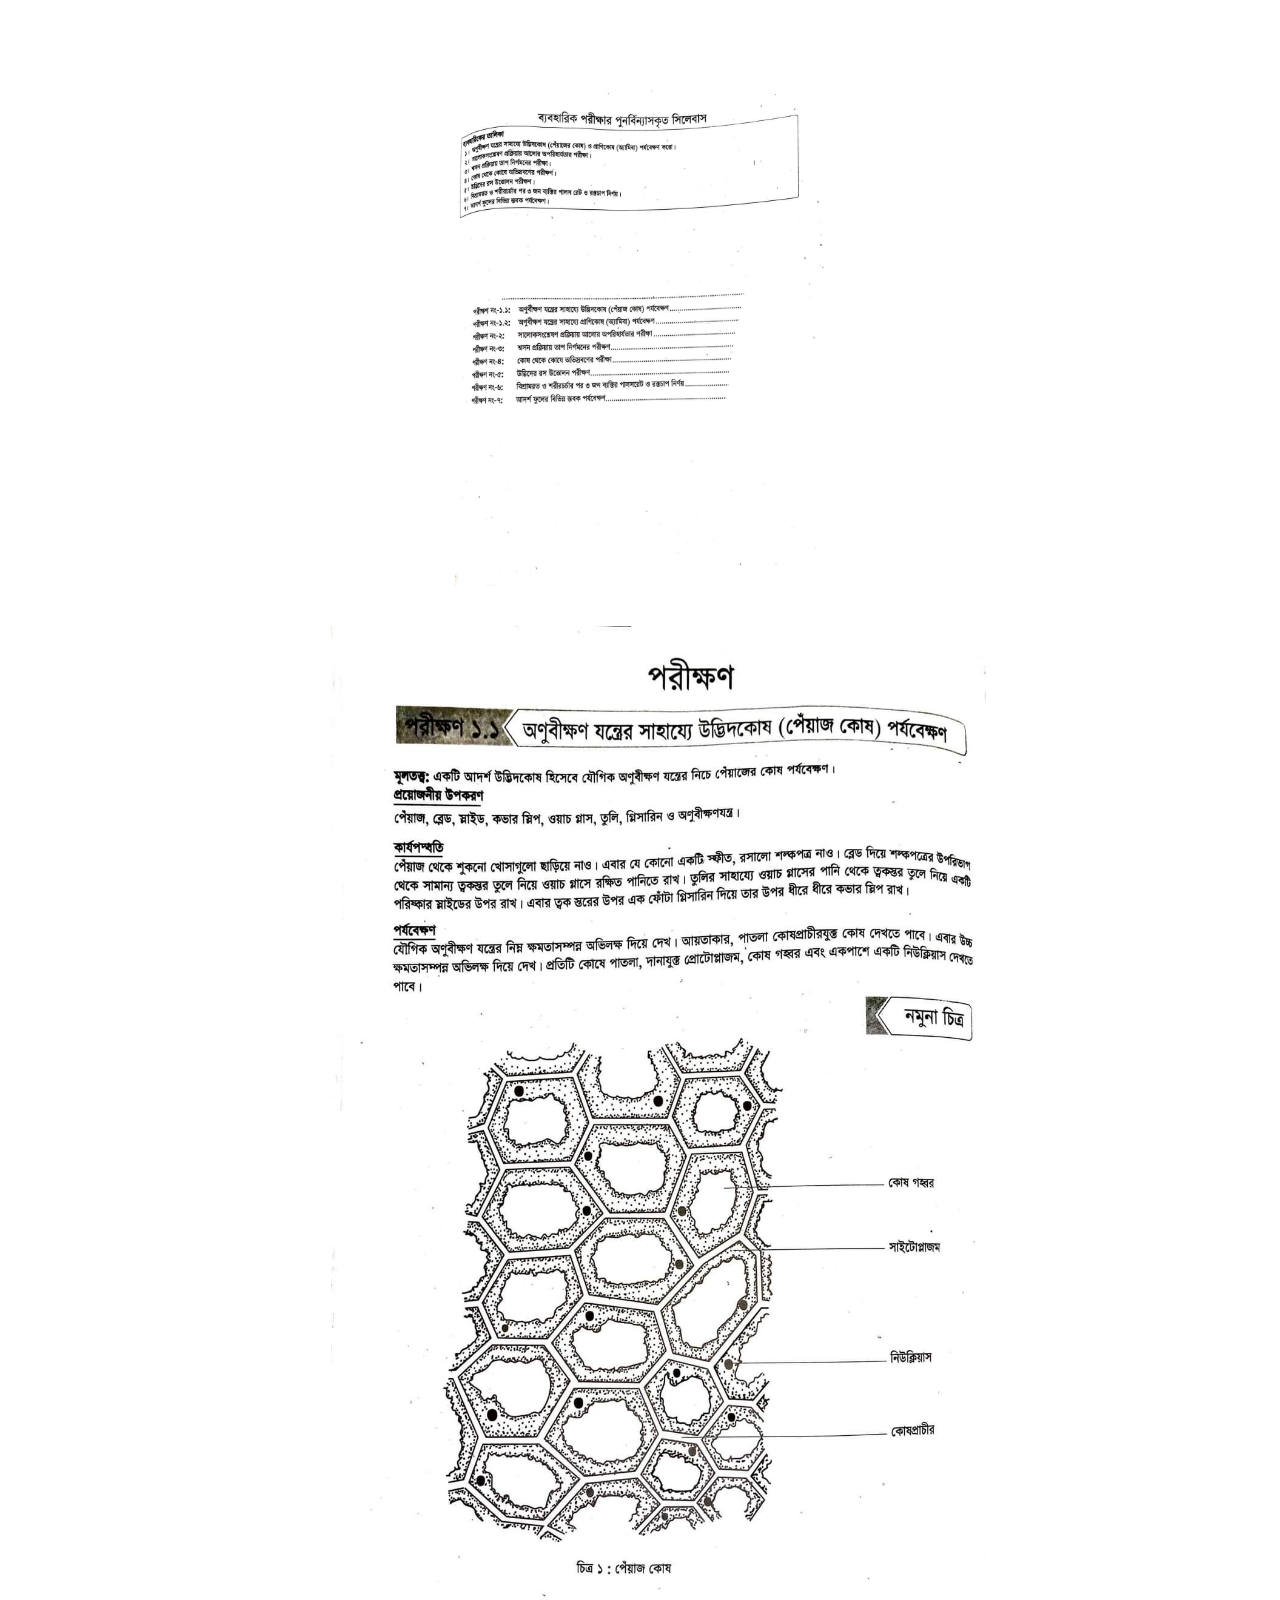
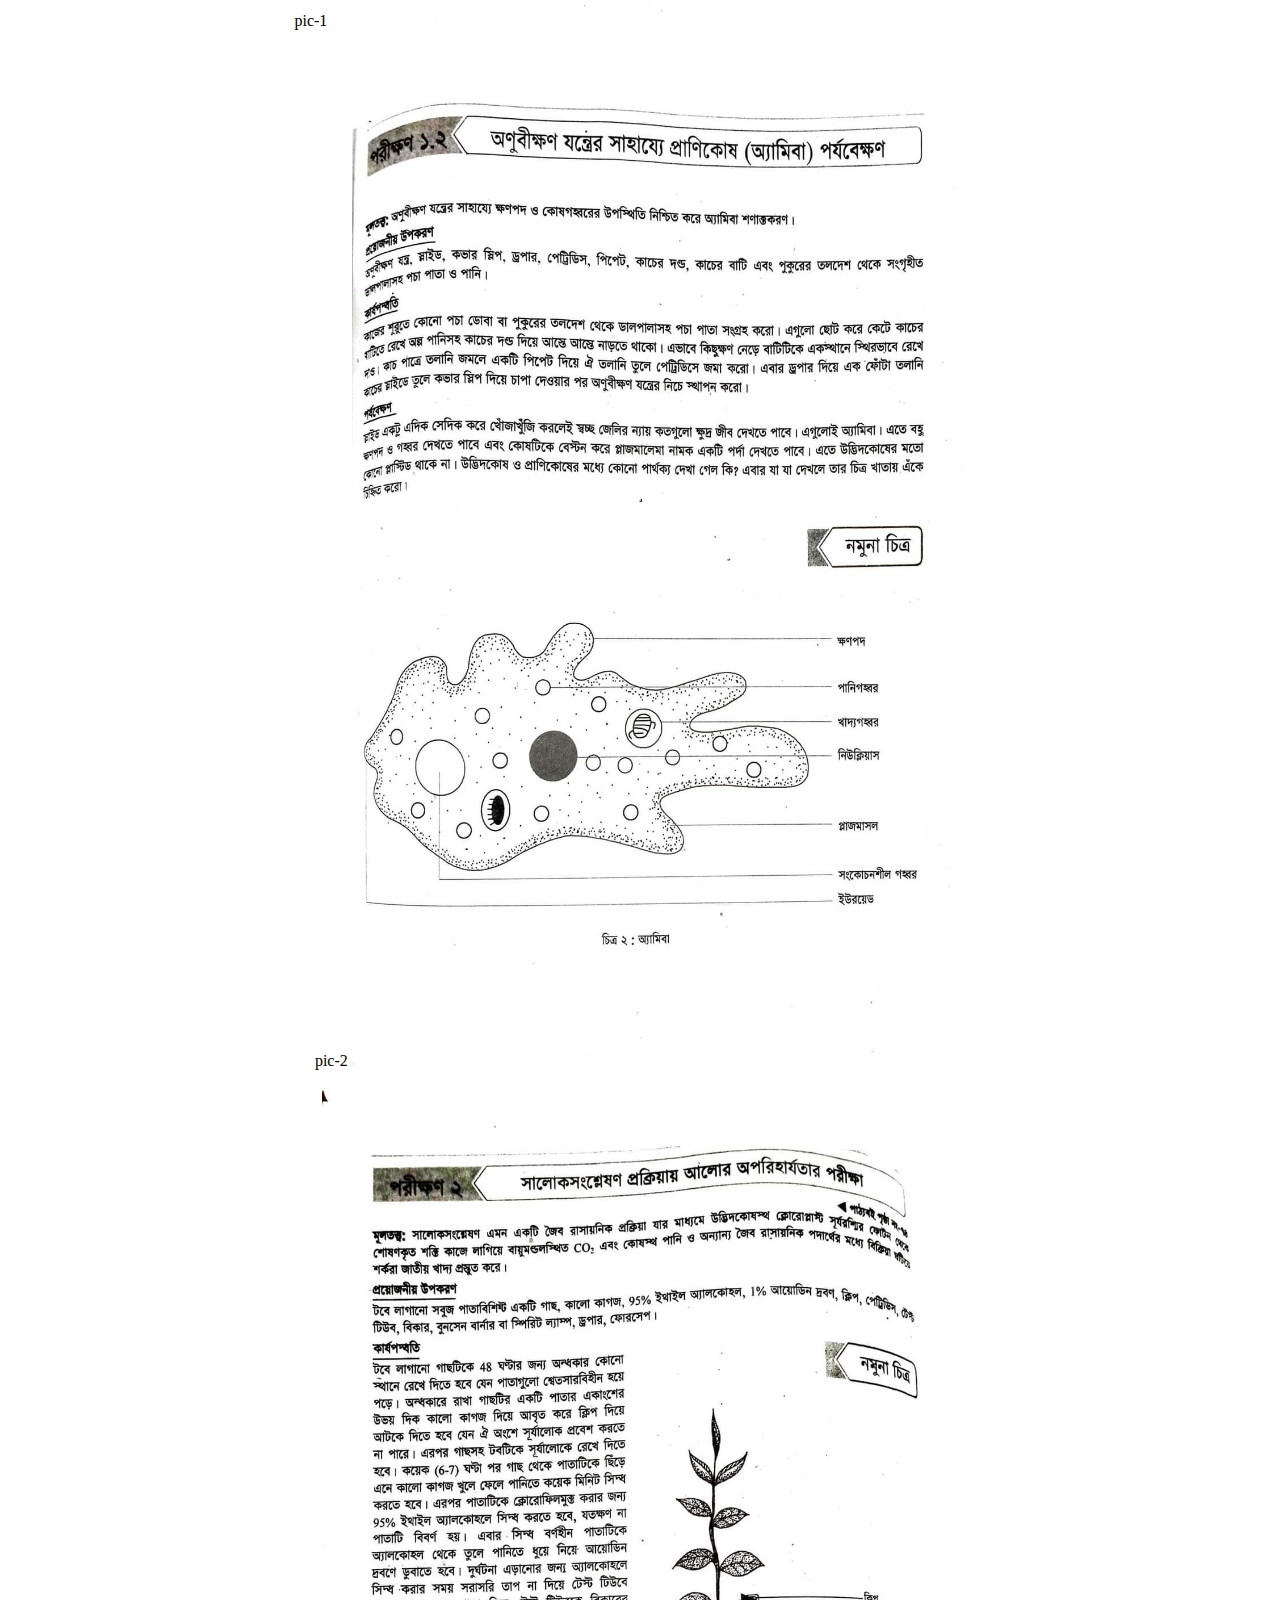
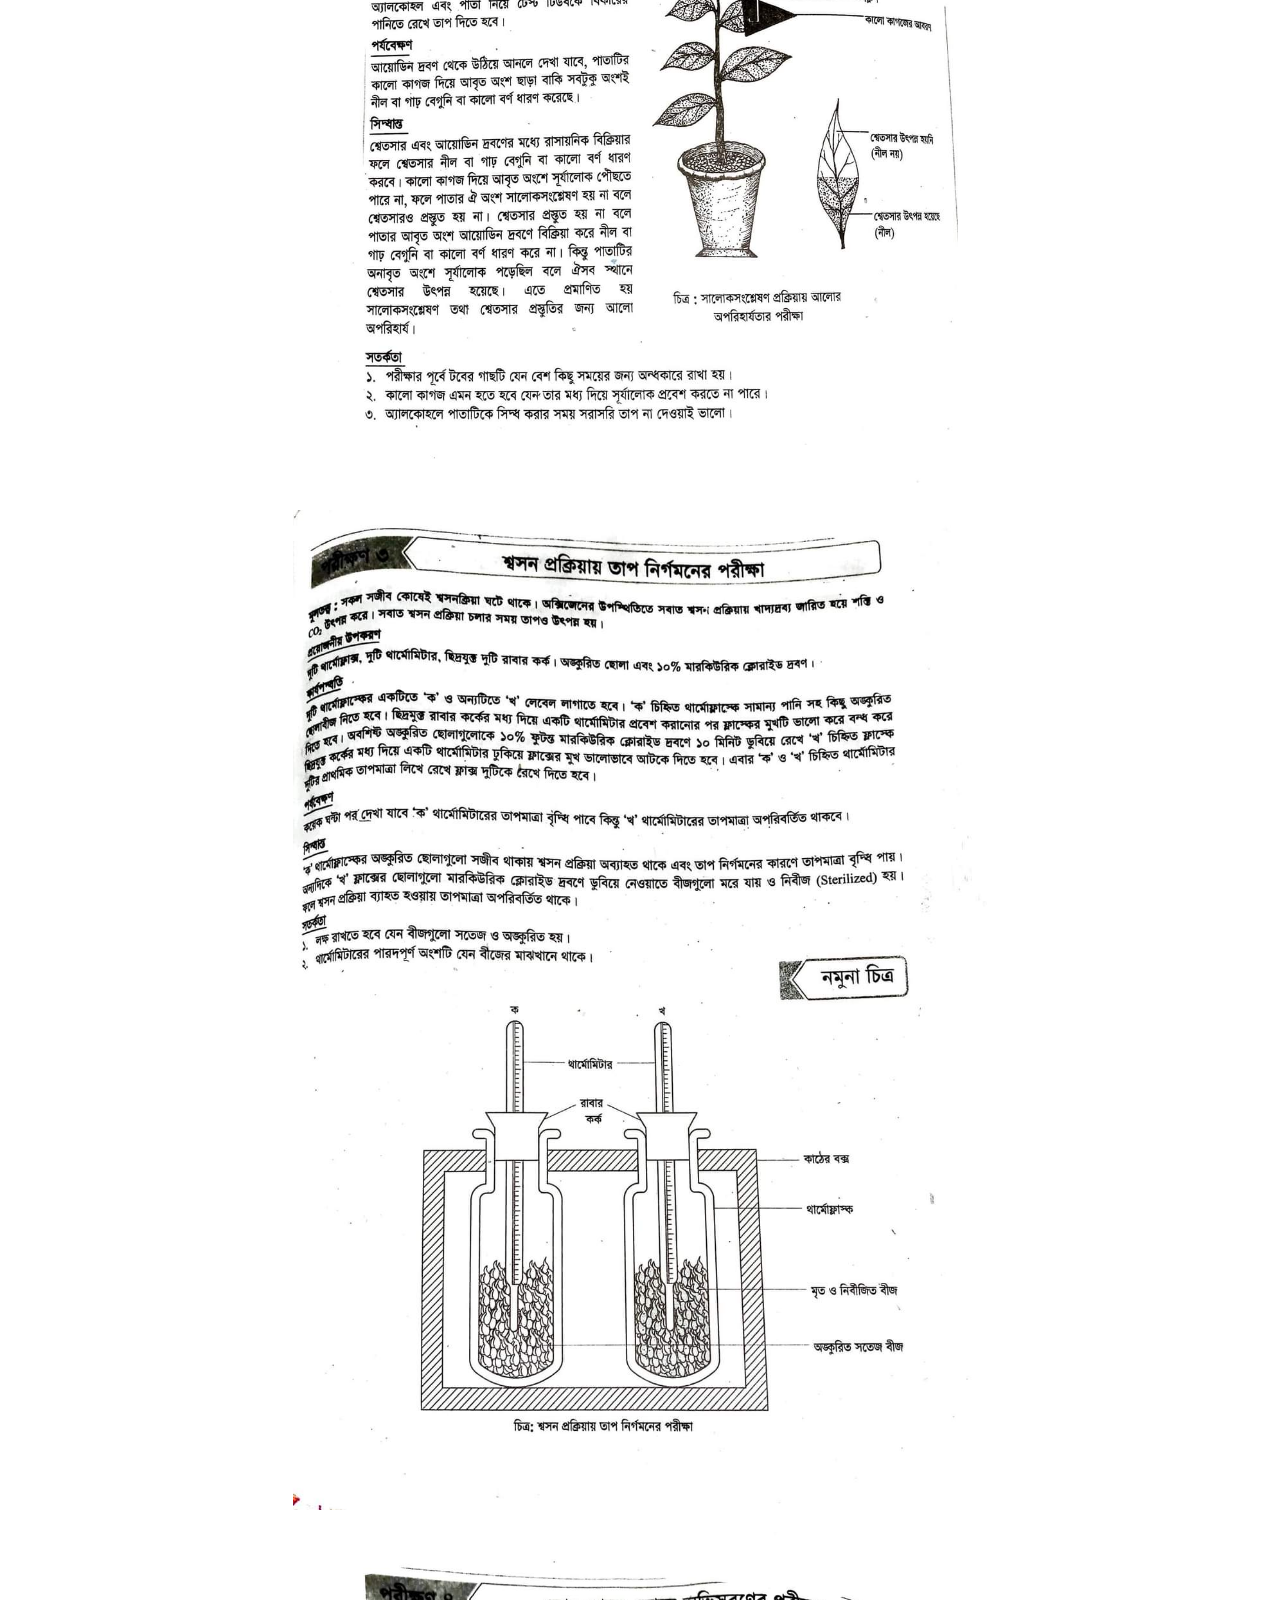
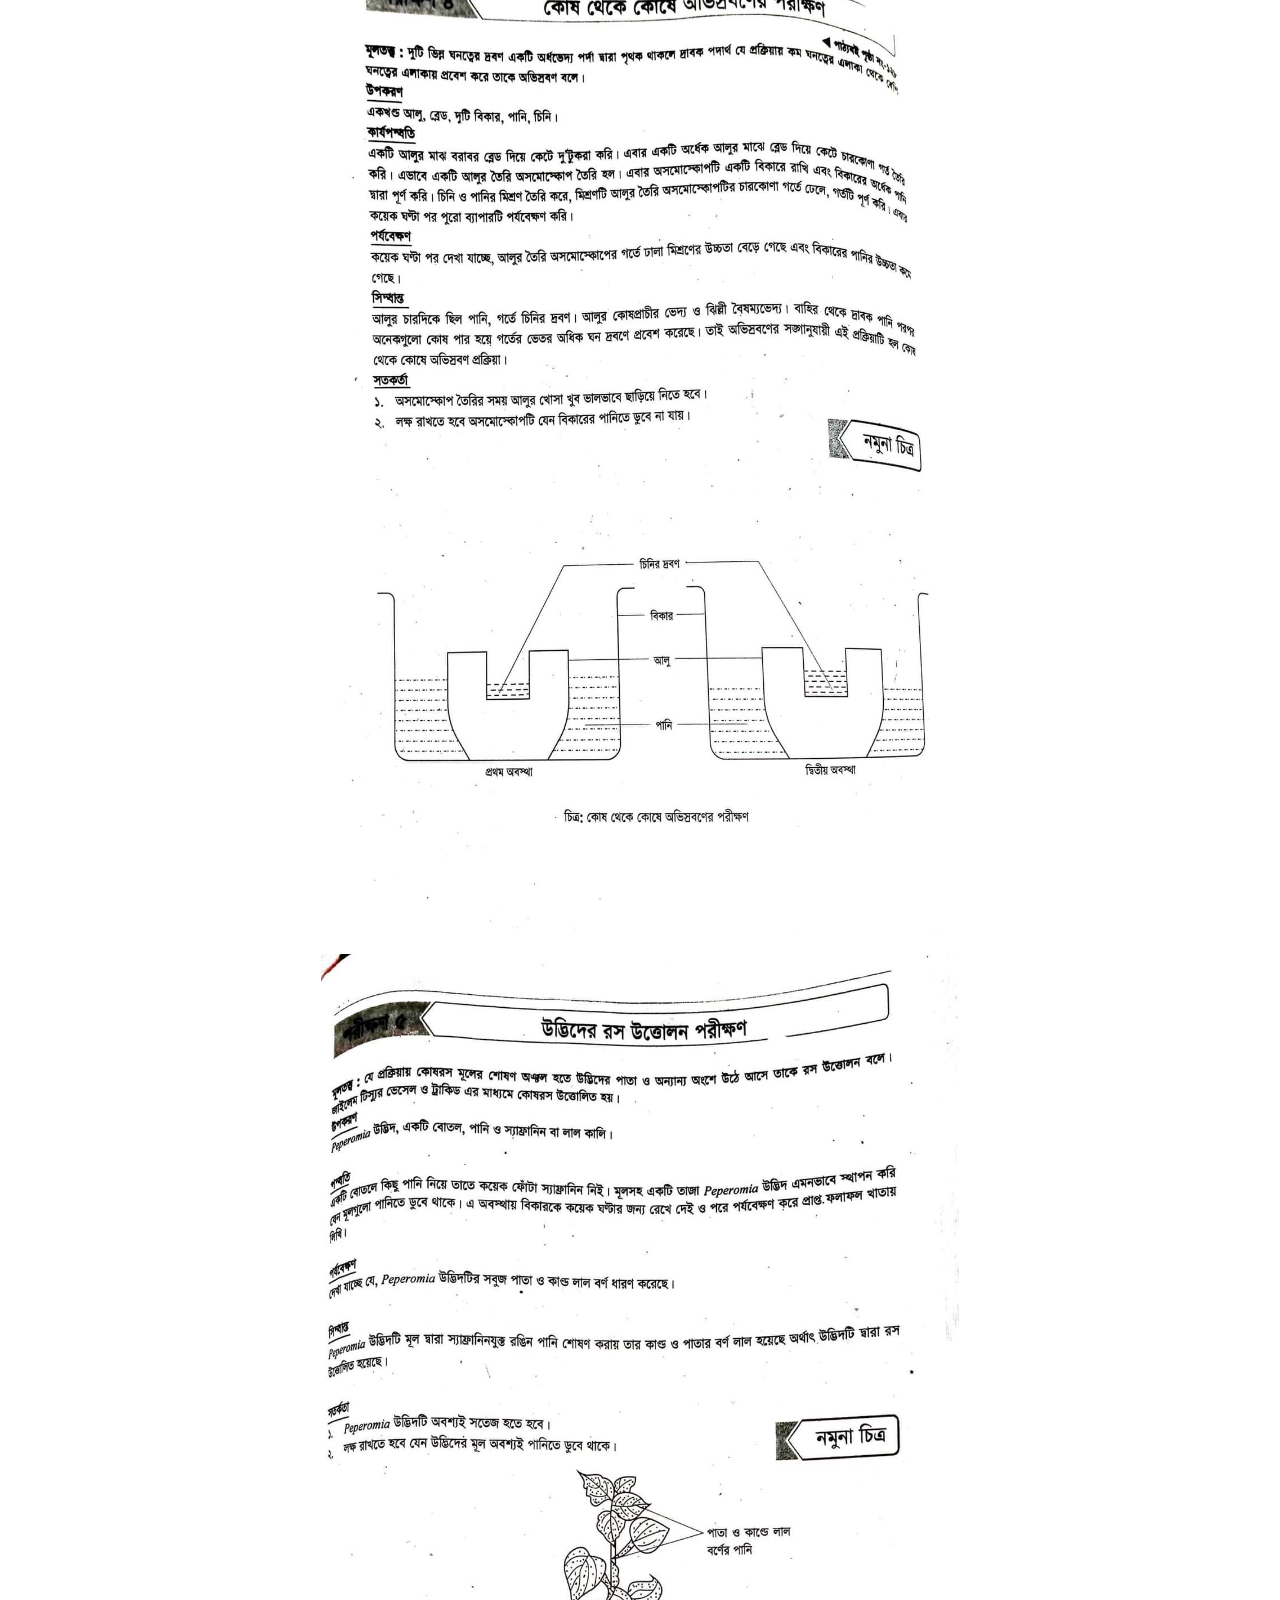
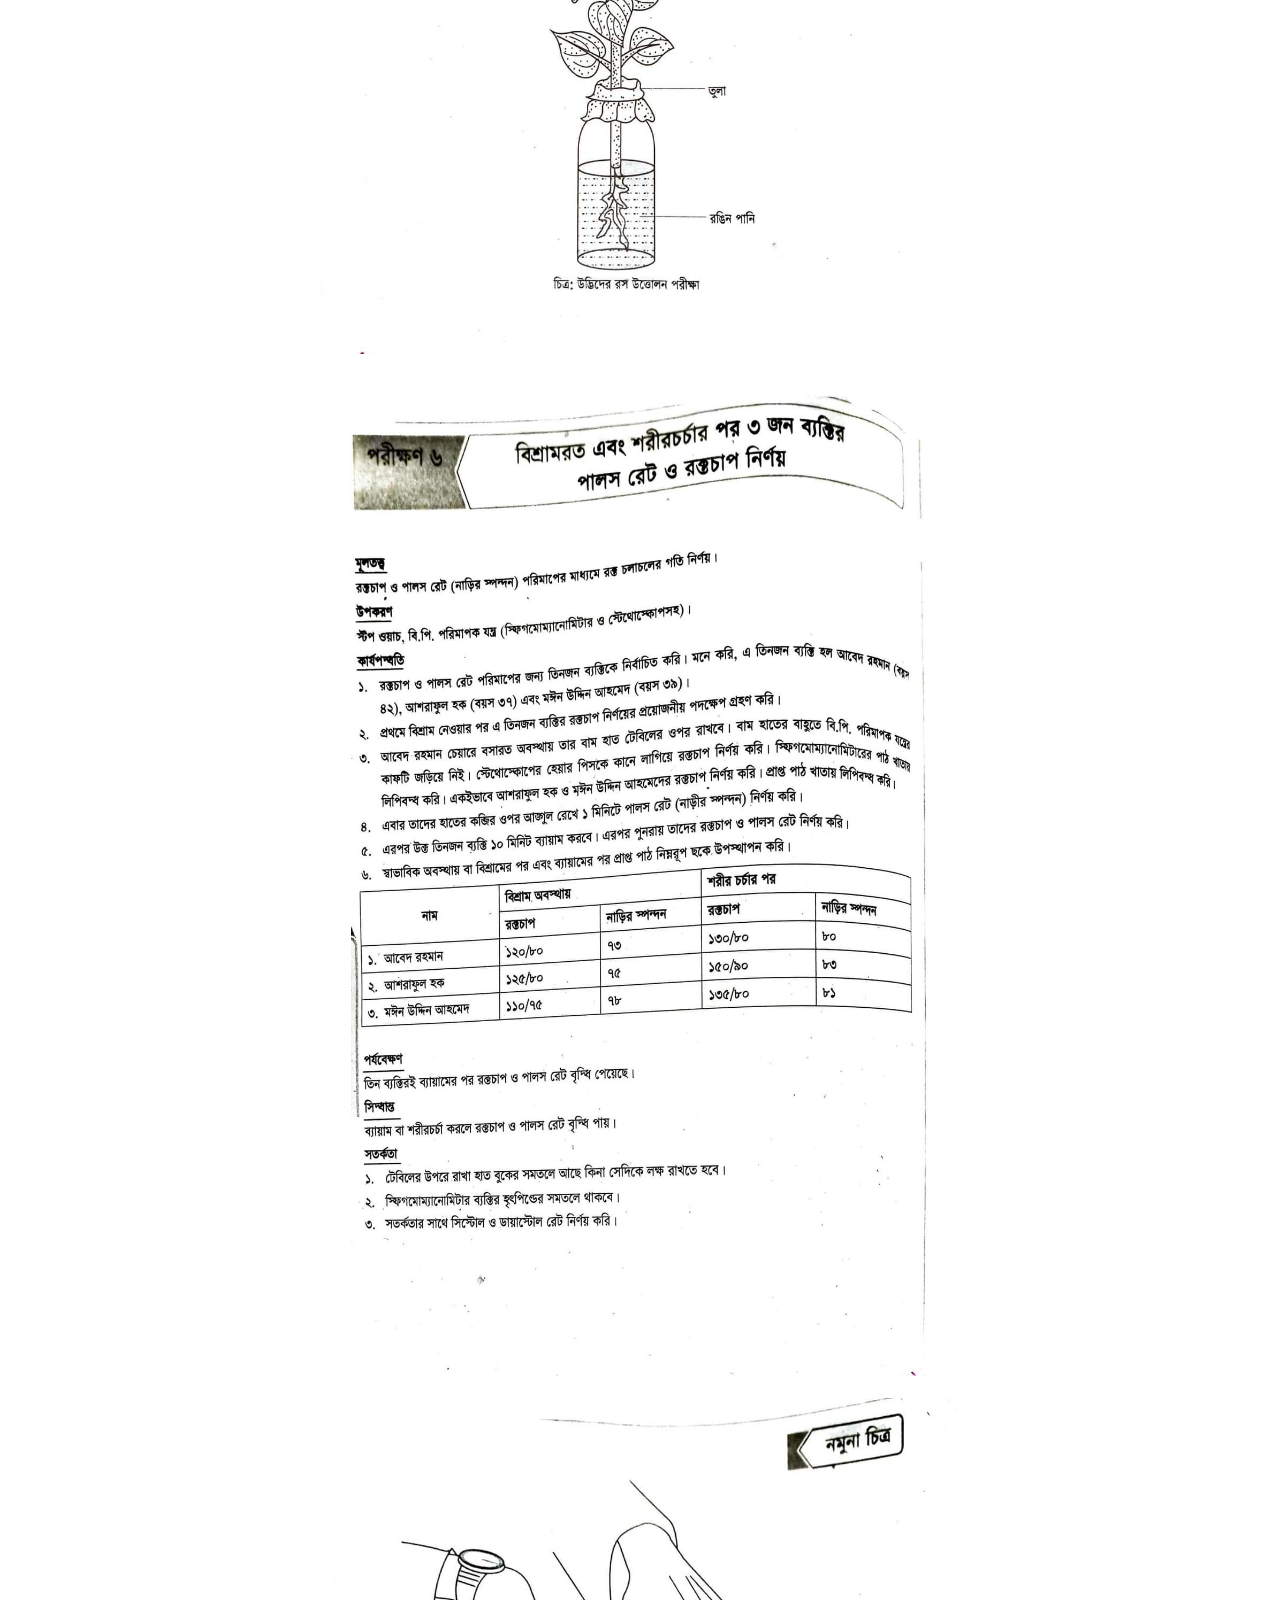
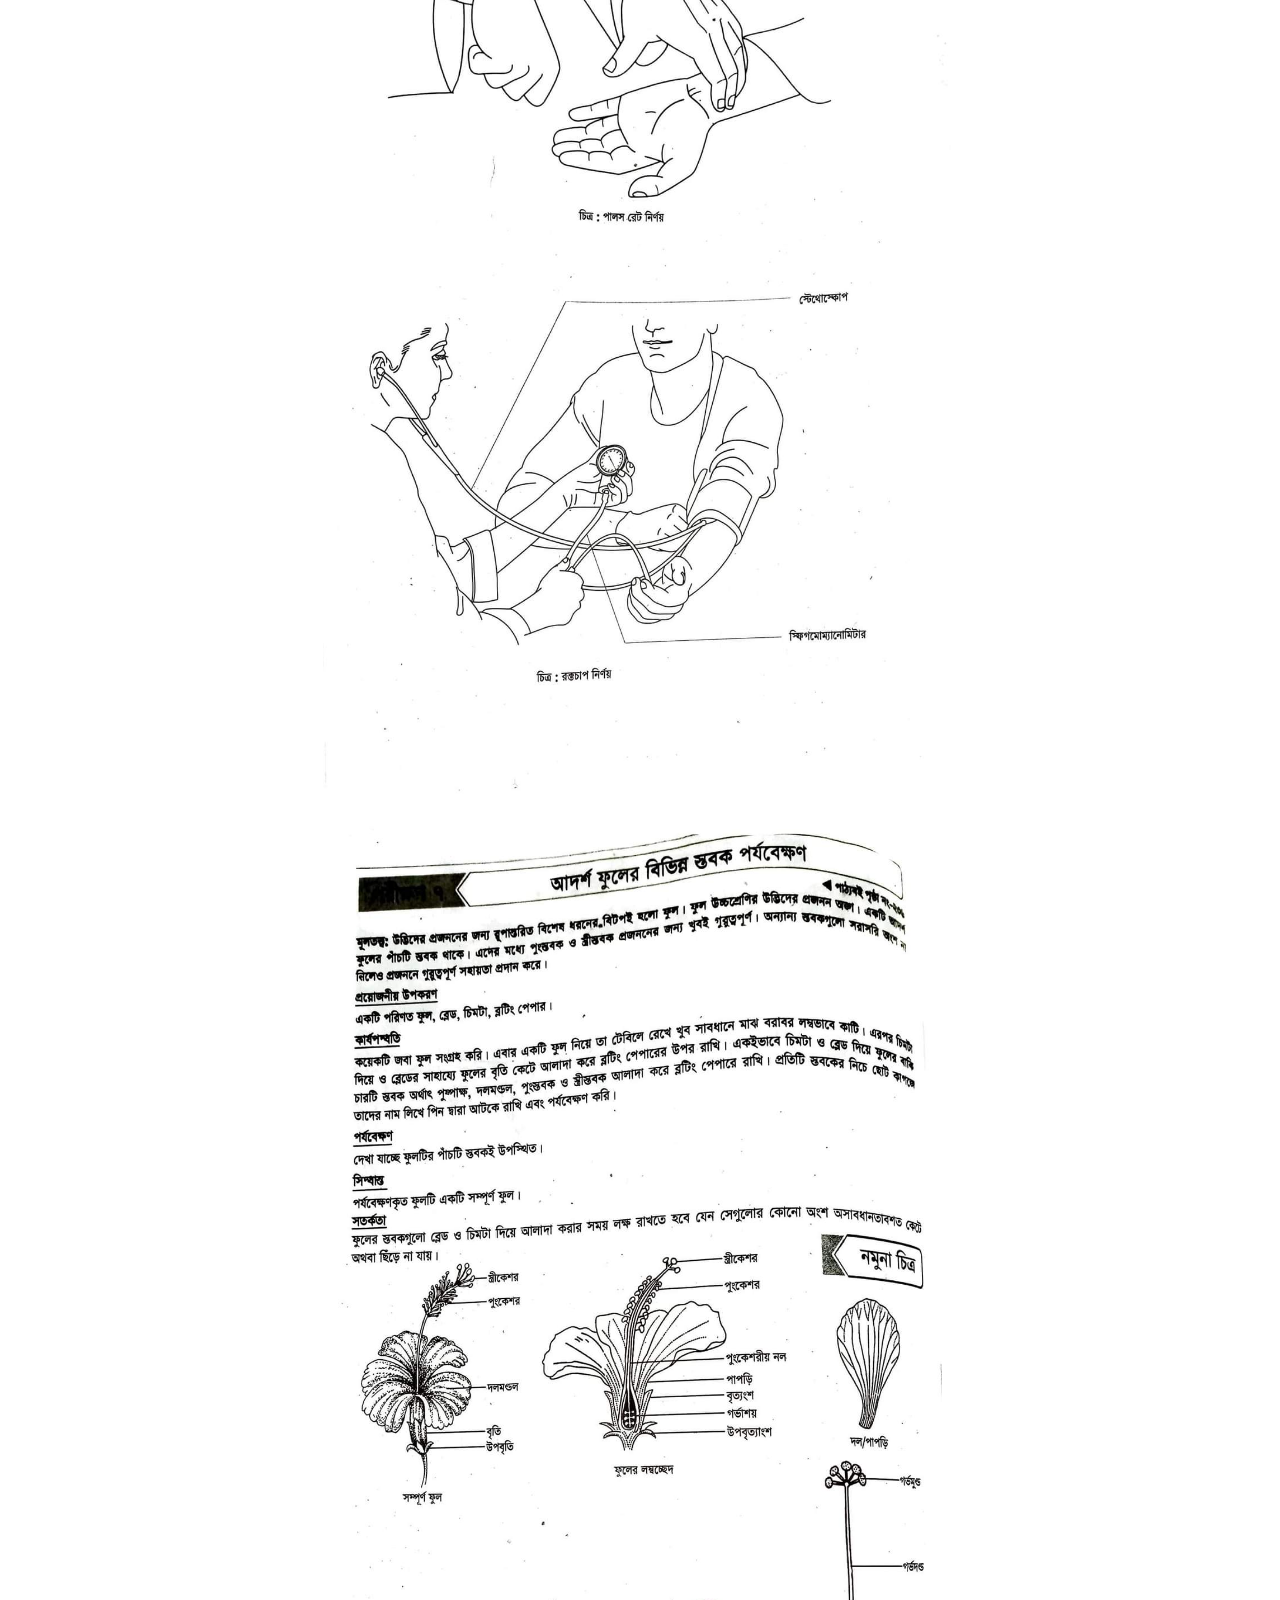
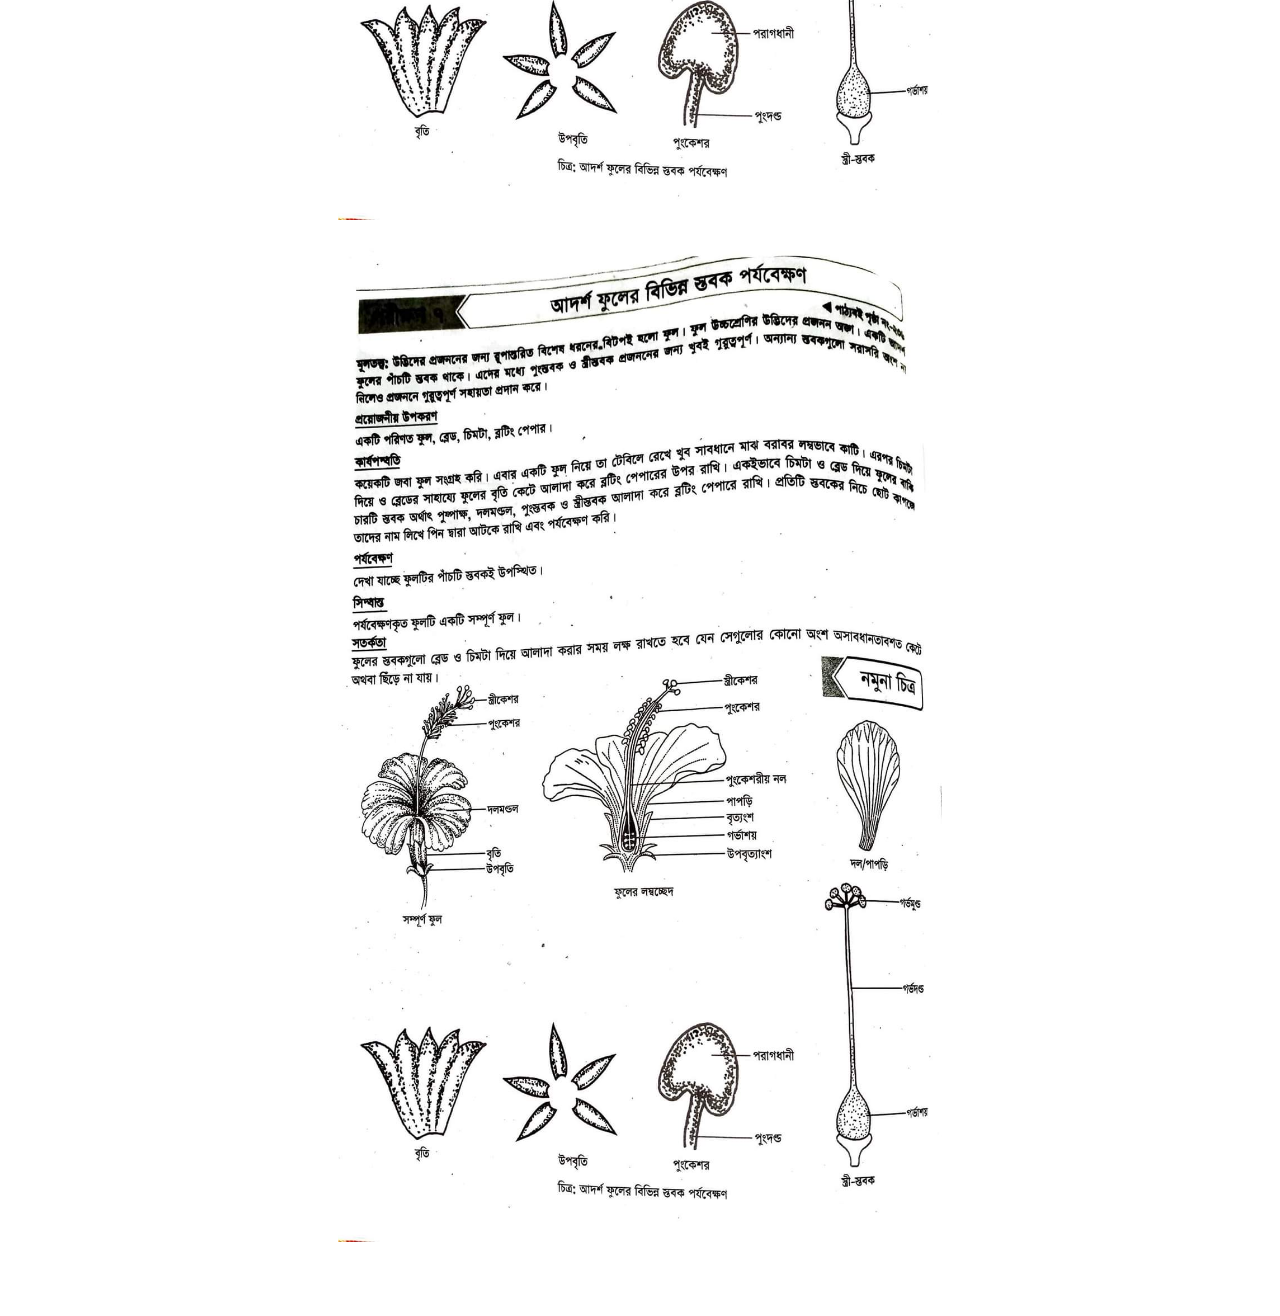
<file: subjects/biology.html>
<!DOCTYPE html>
<title>BIOLOGY</title>
<head>
<link rel="styelsheet" href="che.css">
</head>
<html>
<body style="text-align: center ;">
<p>
    <br>
    <br>
    <br>
    <table><img src="biology/title.jpg" height="500" ></table>
    <br>
    <br>


     pic-1                    
    <img src="biology/1.jpg" height="1000" >
    <br>
    <br>
    <br>
    pic-2
    <img src="biology/2.jpg" height="1000" >
    <br>
    <br>
    <img src="biology/3.jpg" height="1000" >
    <br>
    <br>
    <img src="biology/4.jpg" height="1000" >
    <br>
    <br>
    <img src="biology/5.jpg" height="1000" >
    <br>
    <br>
    <img src="biology/6.jpg" height="1000" >
    <br>
    <br>
    <img src="biology/7.jpg" height="1000" >
    <br>
    <br>
    <img src="biology/8.jpg" height="1000" >
    <br>
    <br>
    <img src="biology/9.jpg" height="1000" >
    <br>
    <br>
    <img src="biology/10.jpg" height="1000" >
    <br>
    <br>
   
    <br>
    <br>

</p>







</body>







</html>
</file>
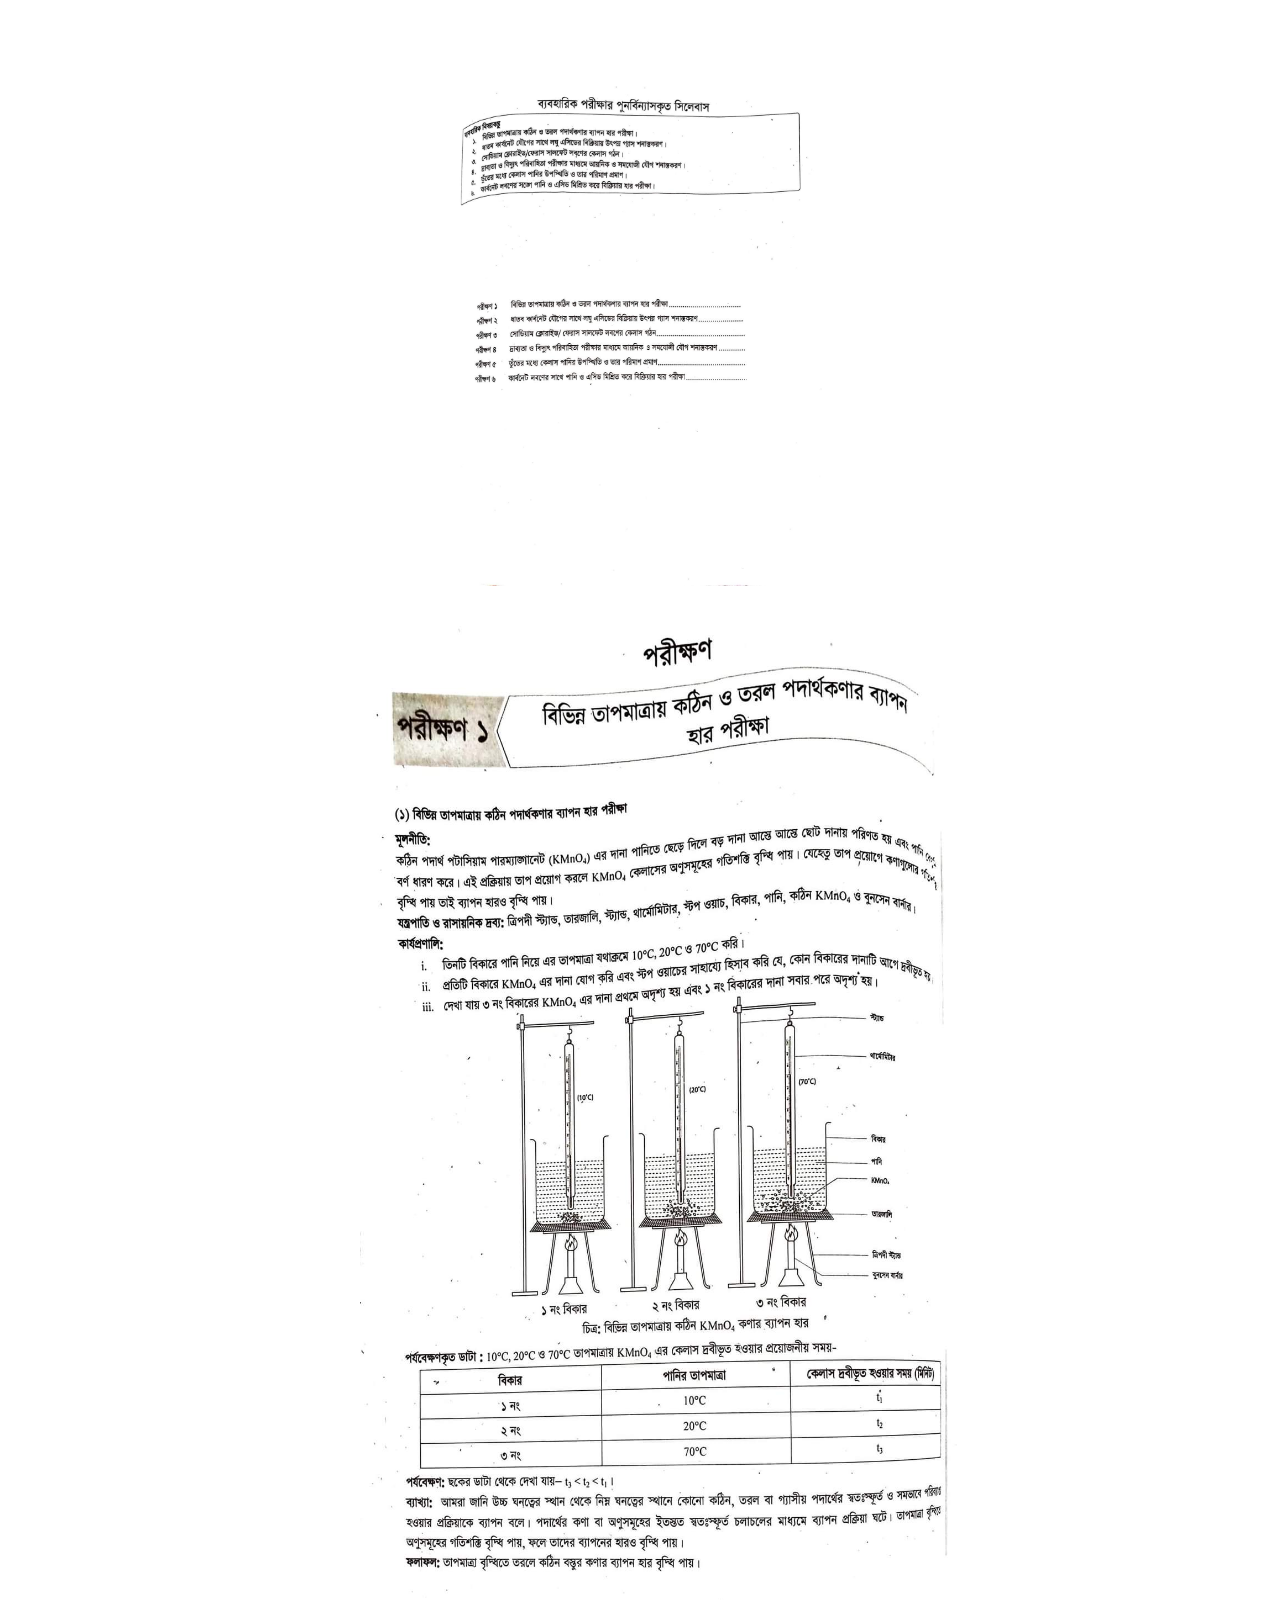
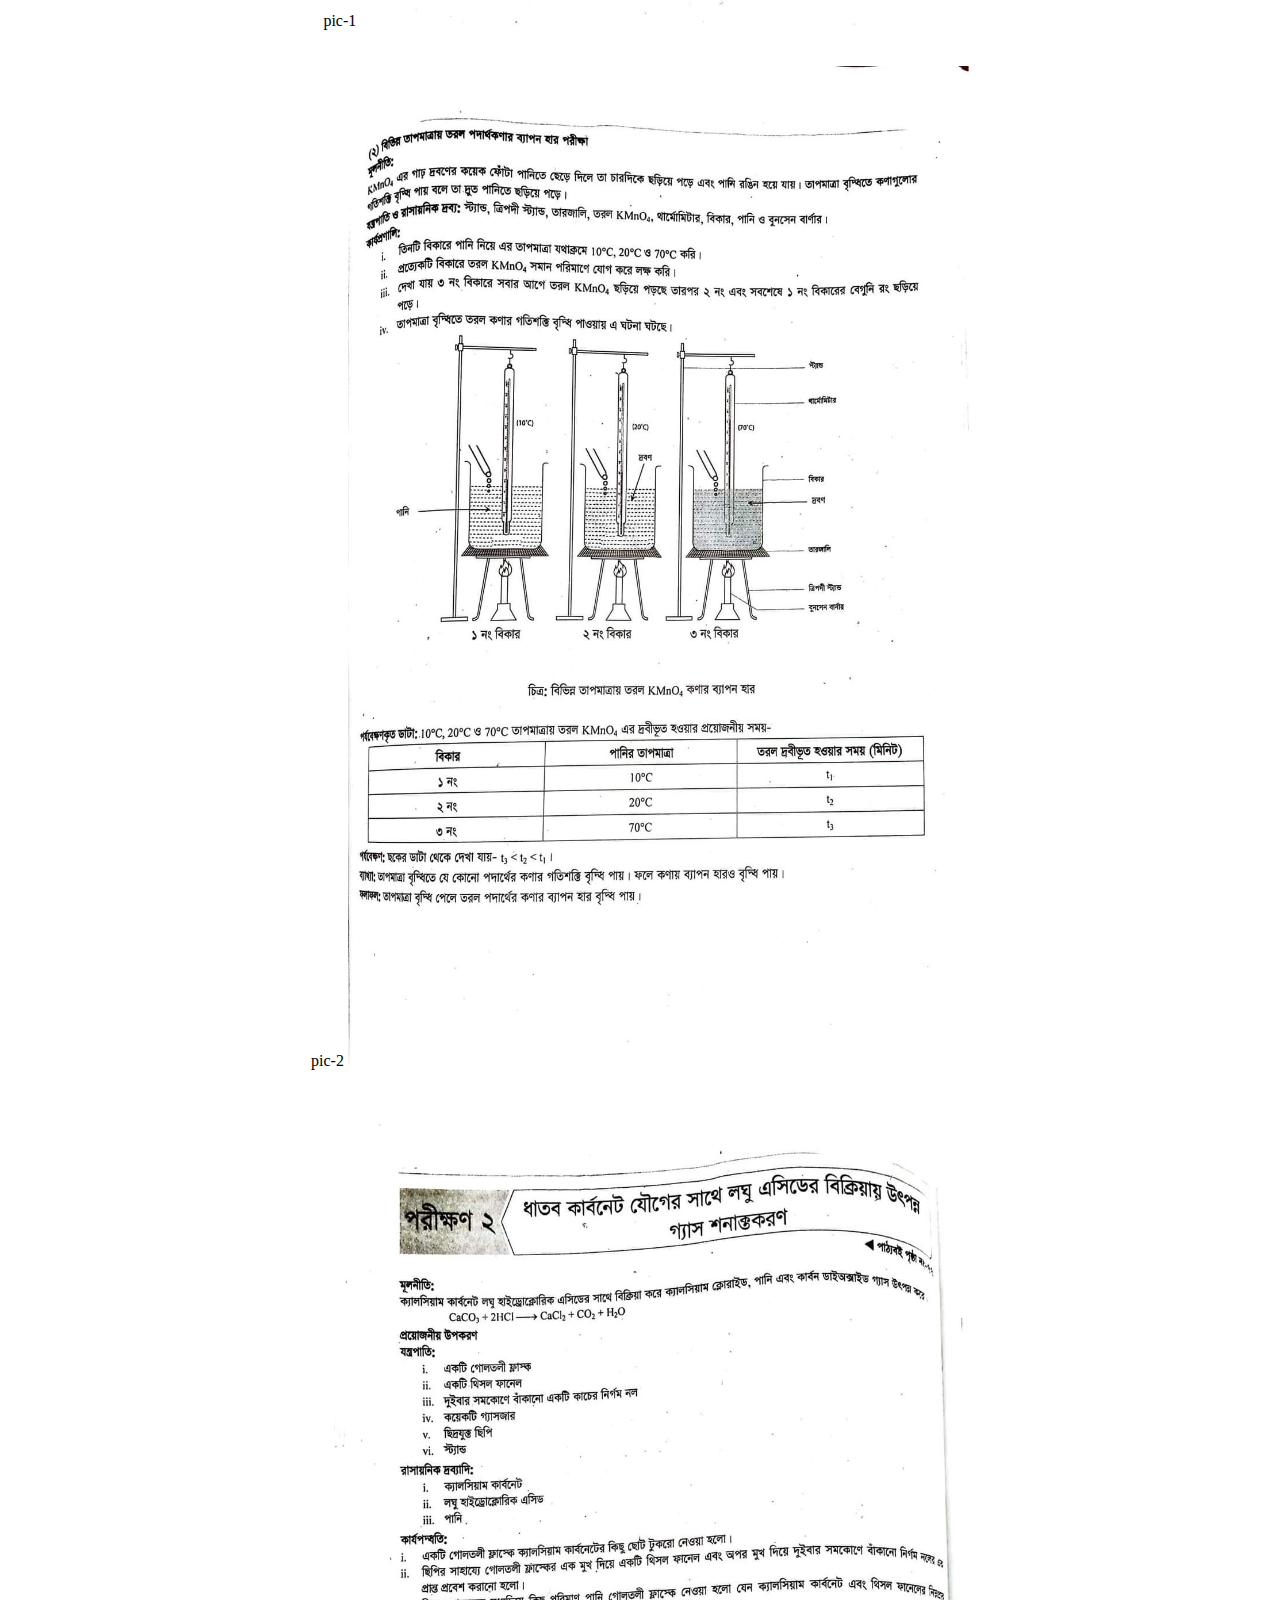
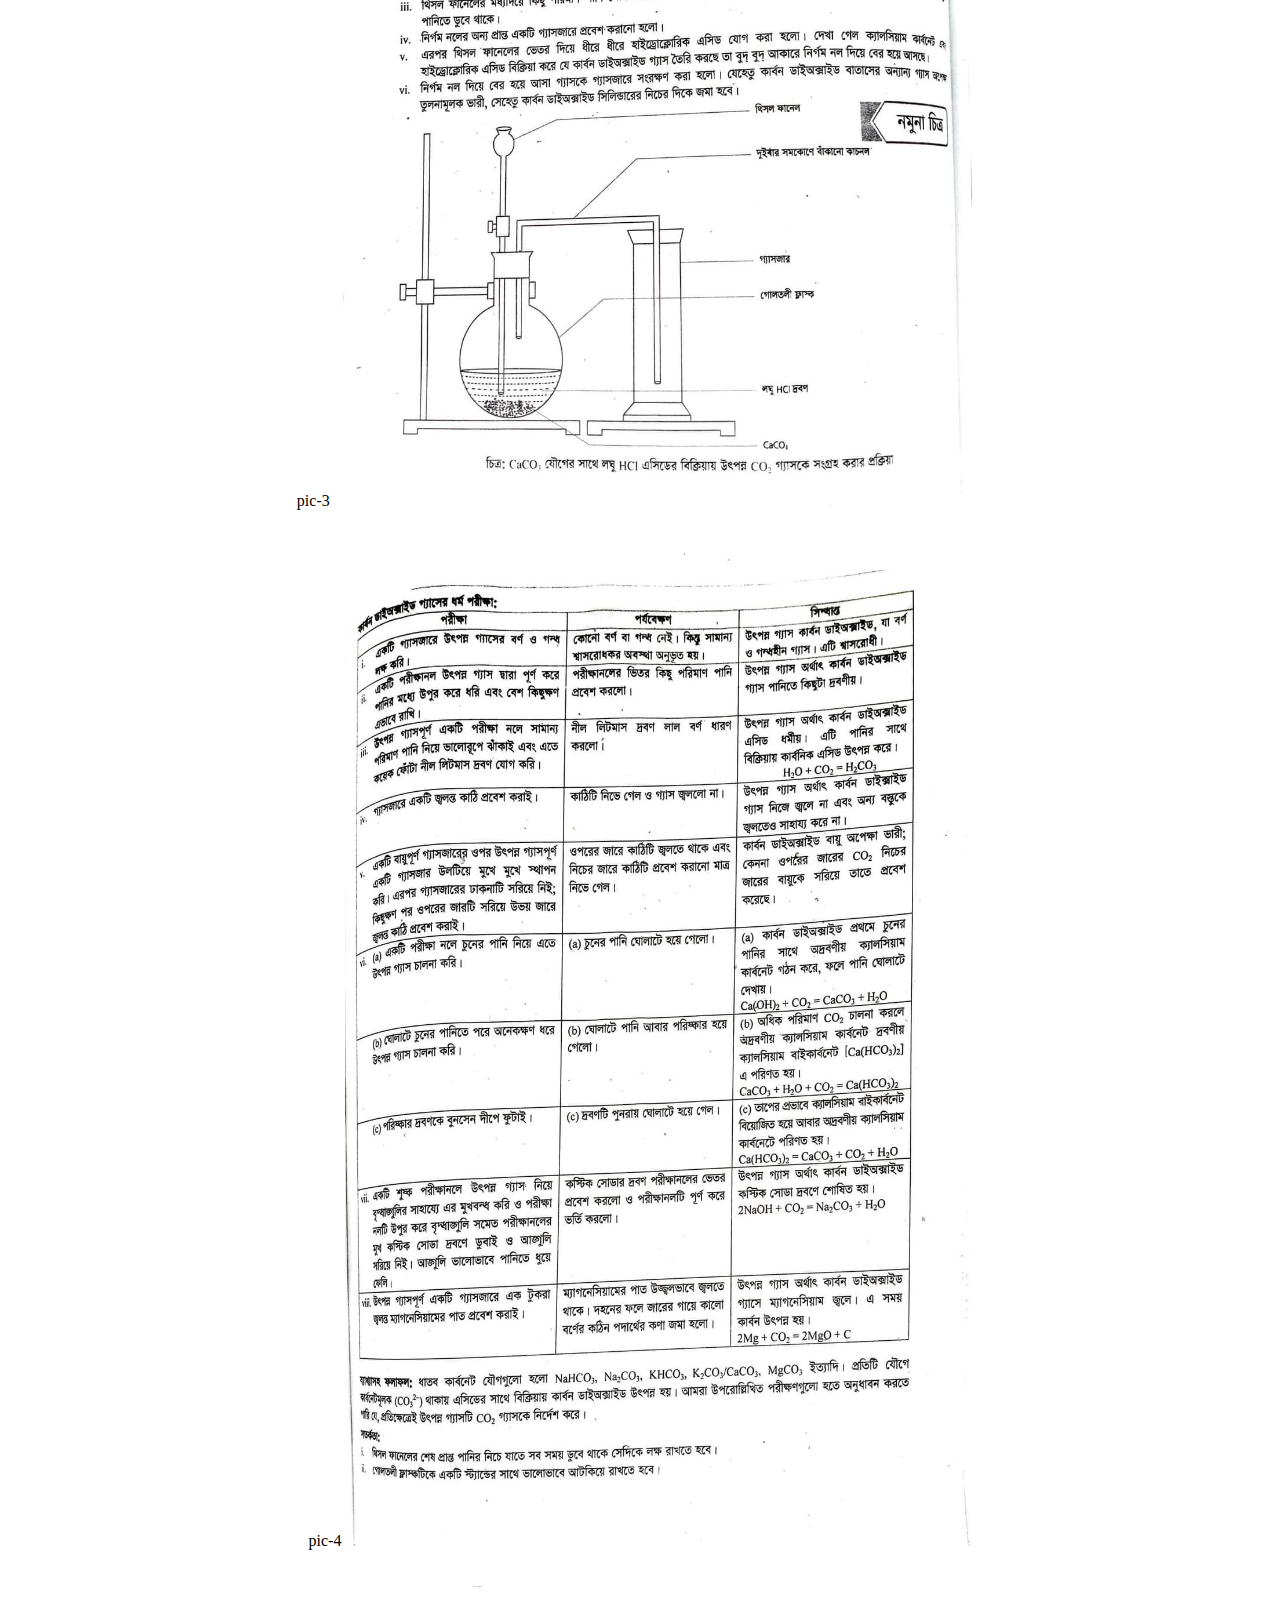
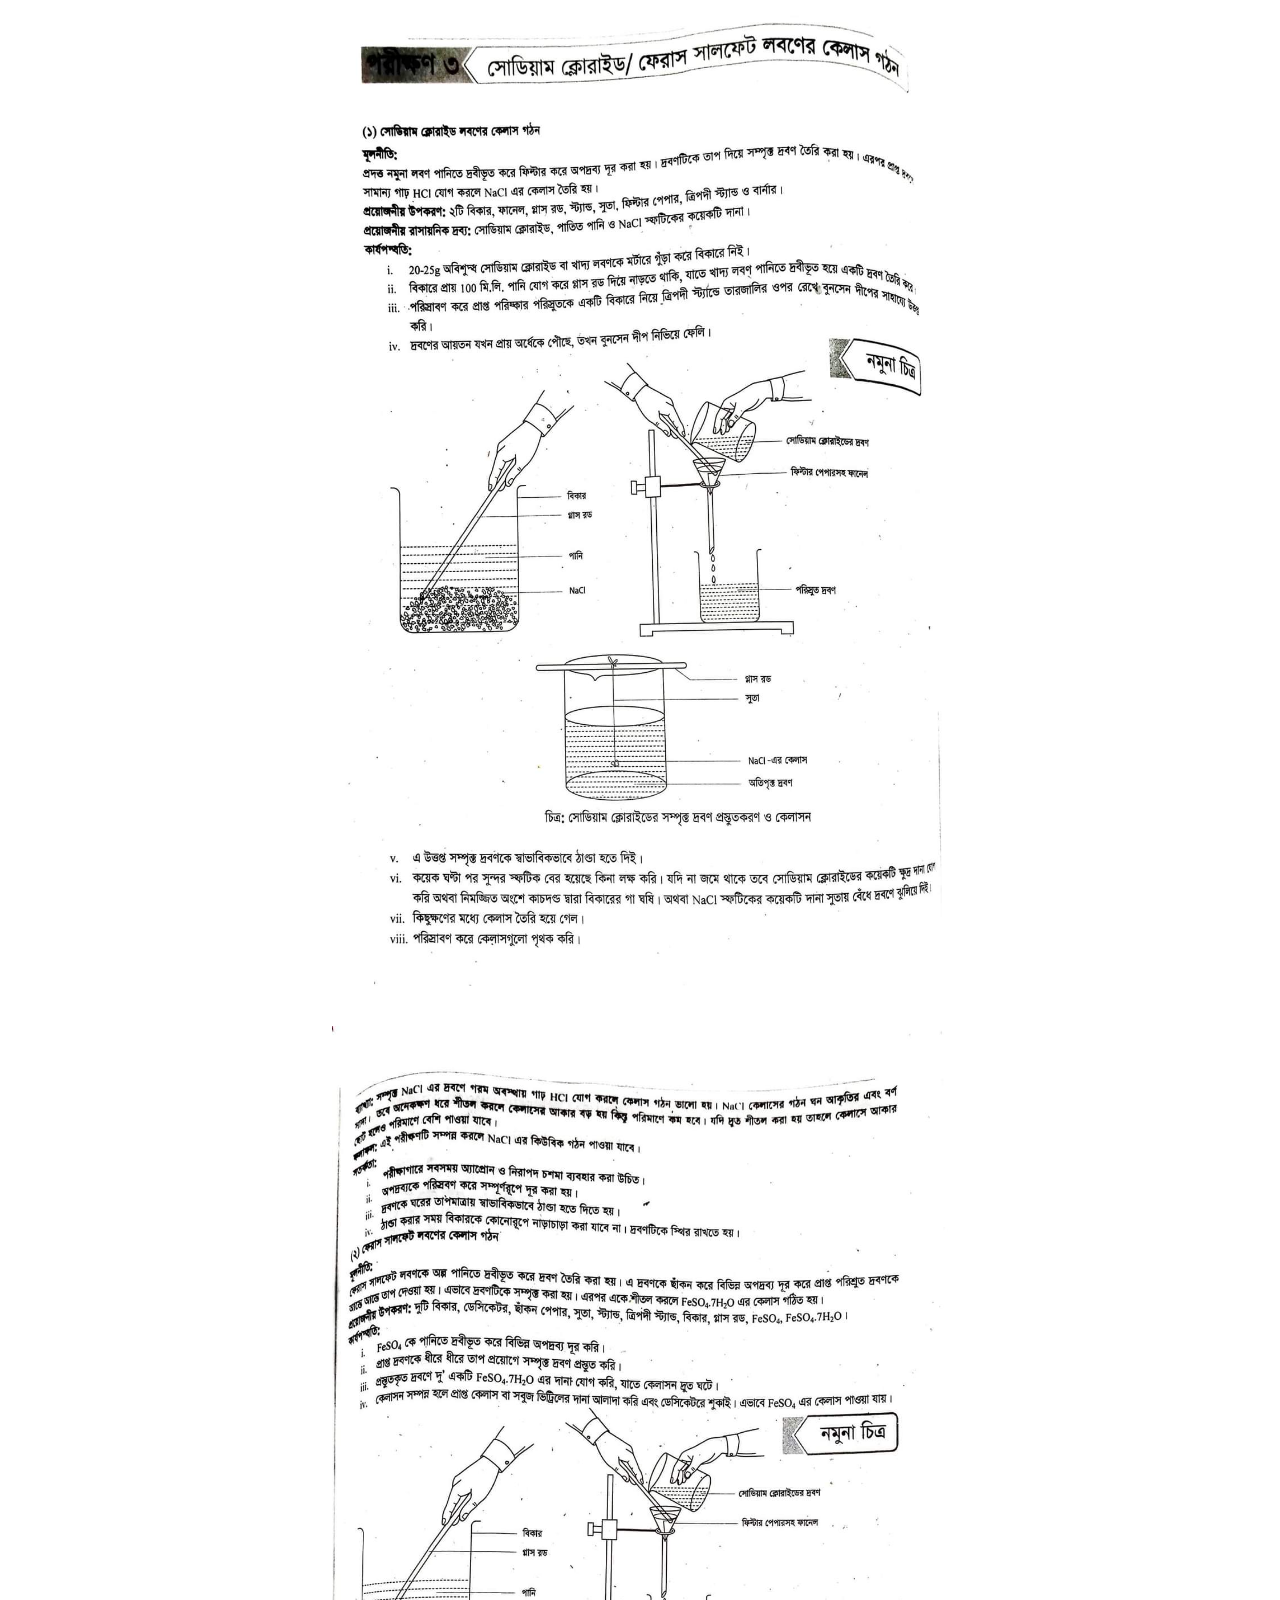
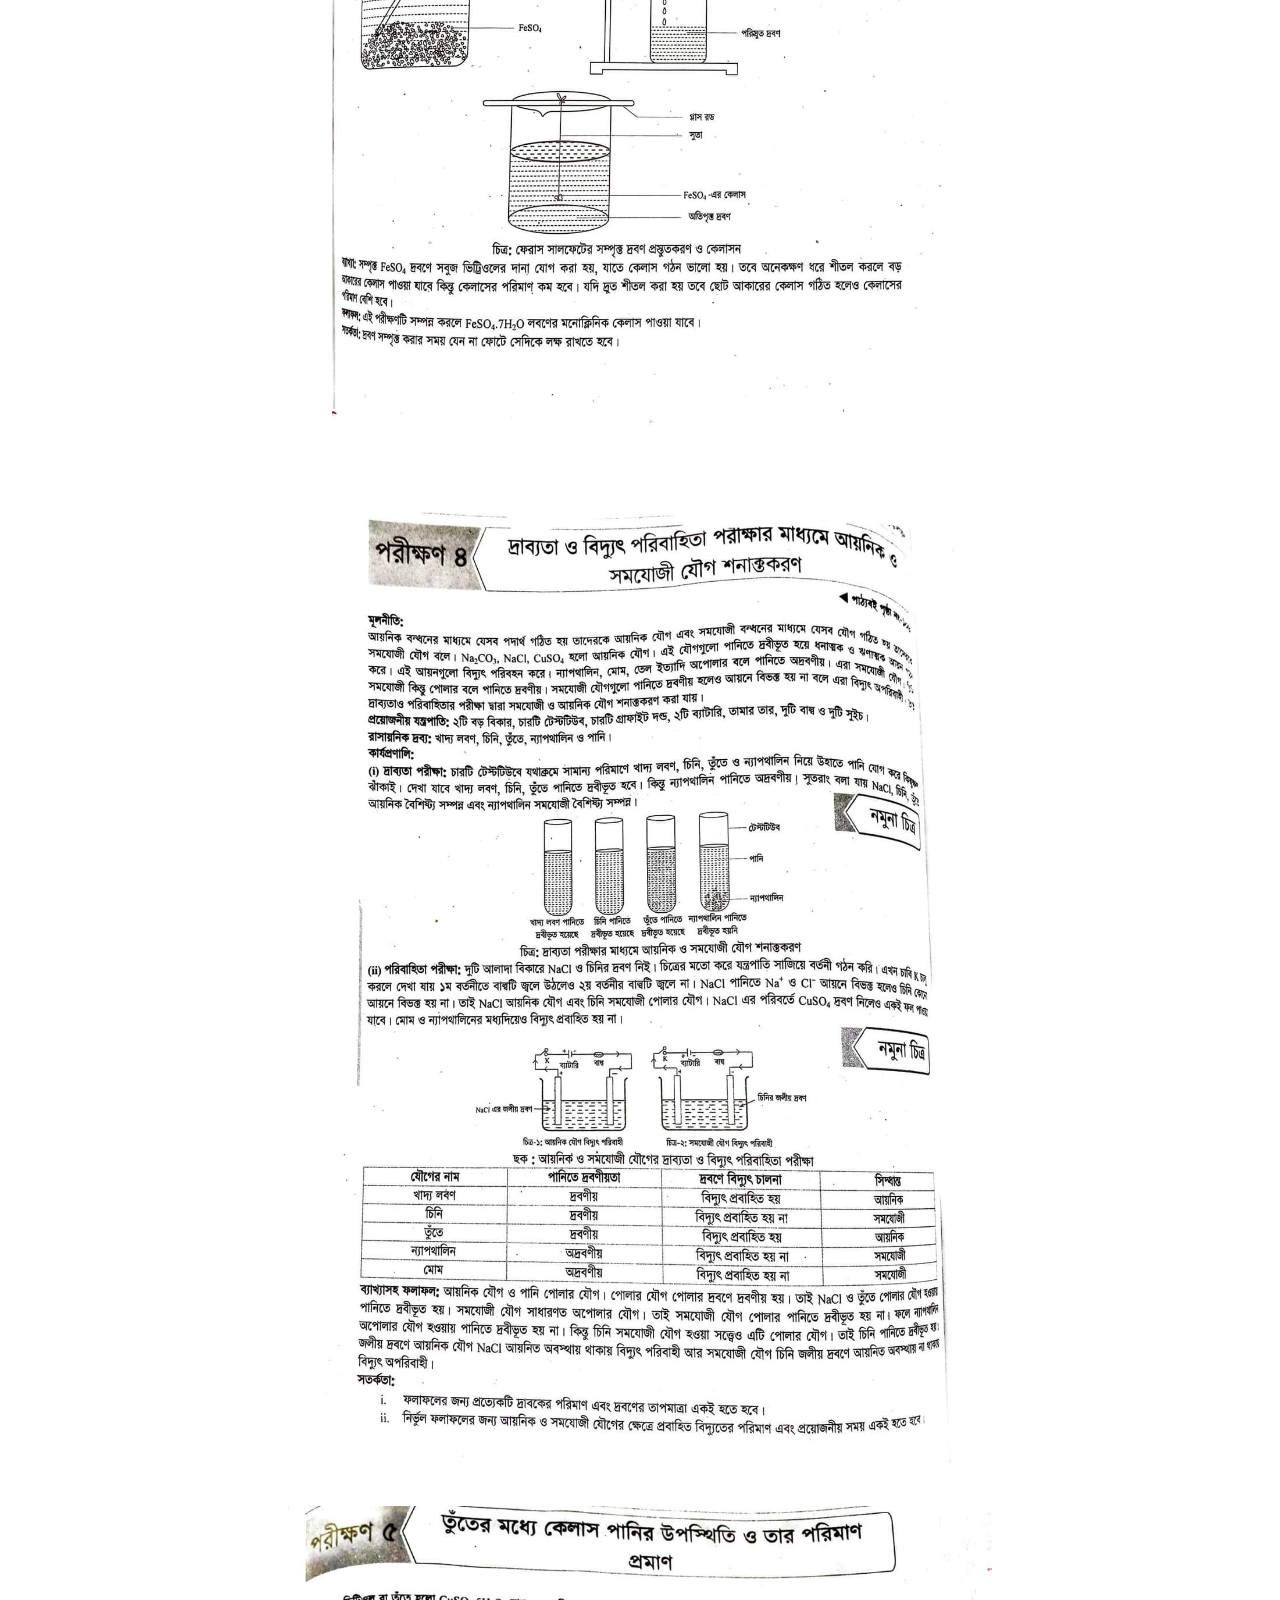
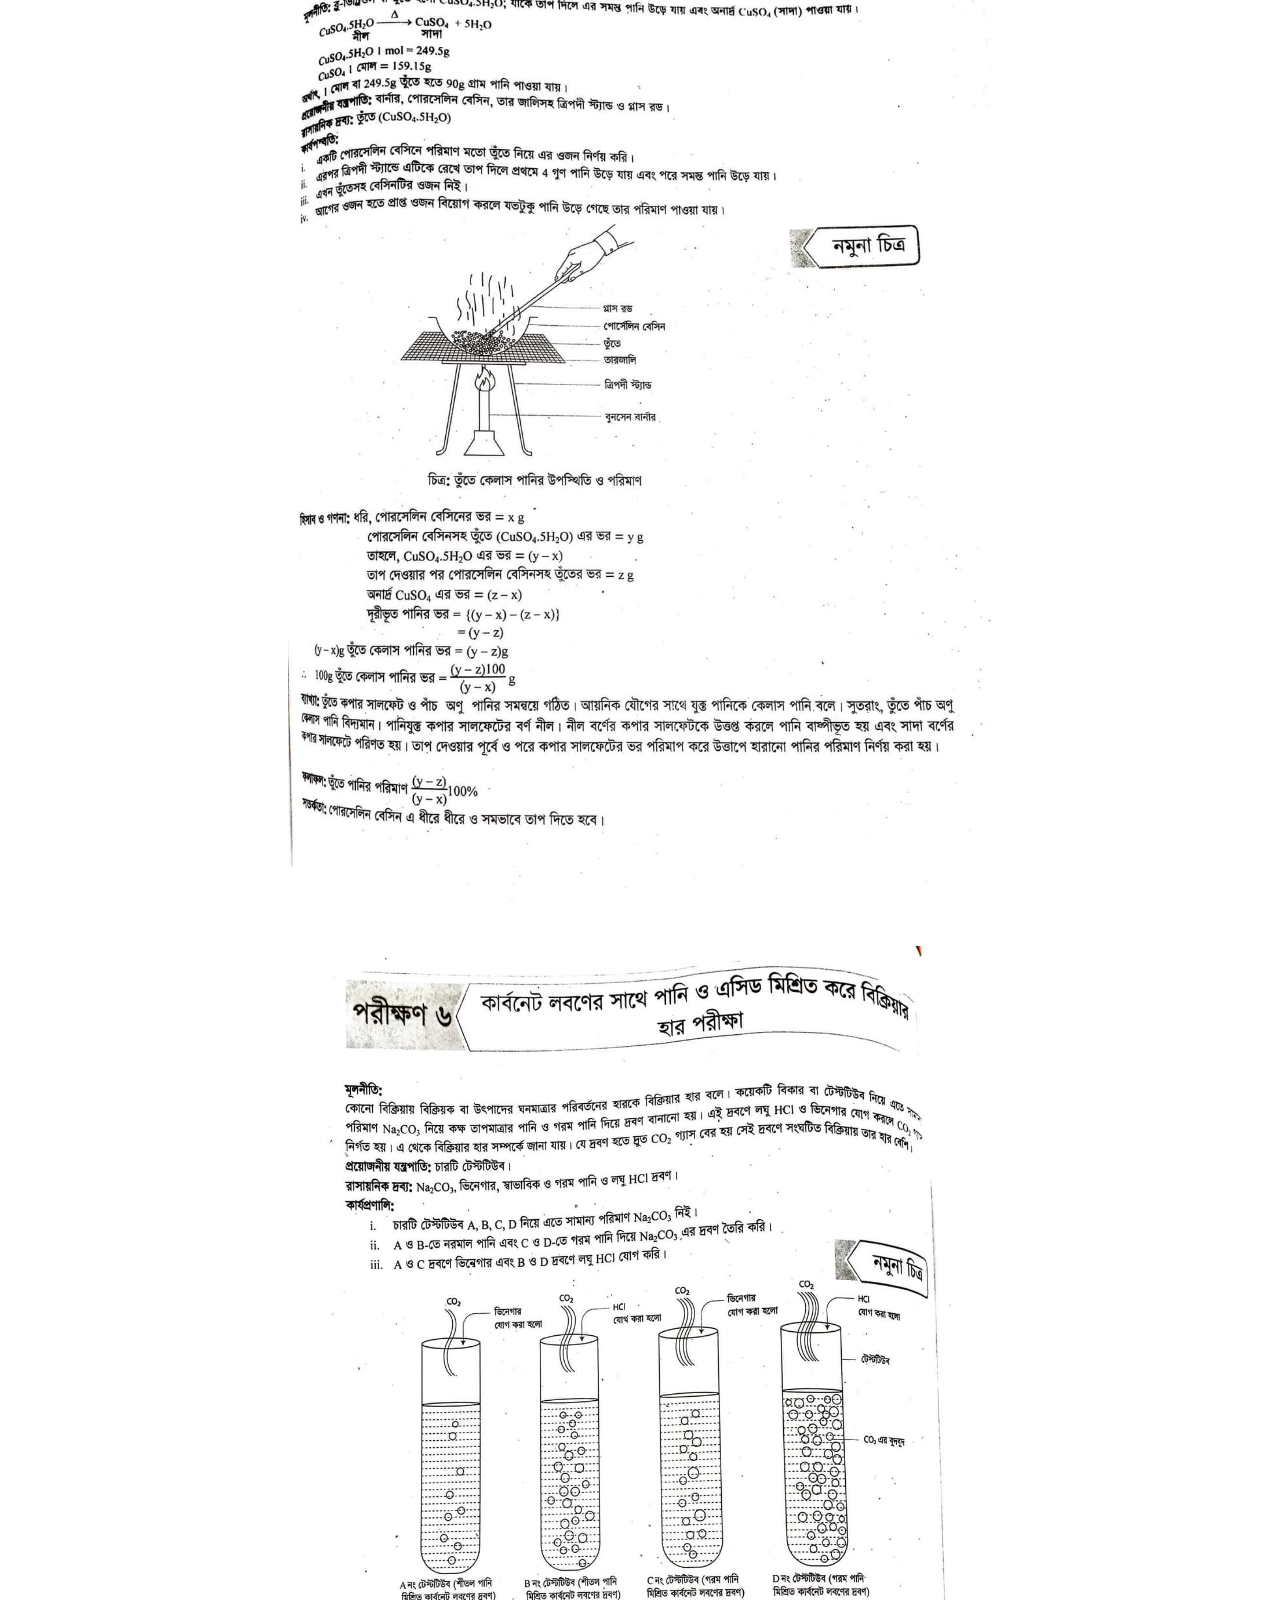
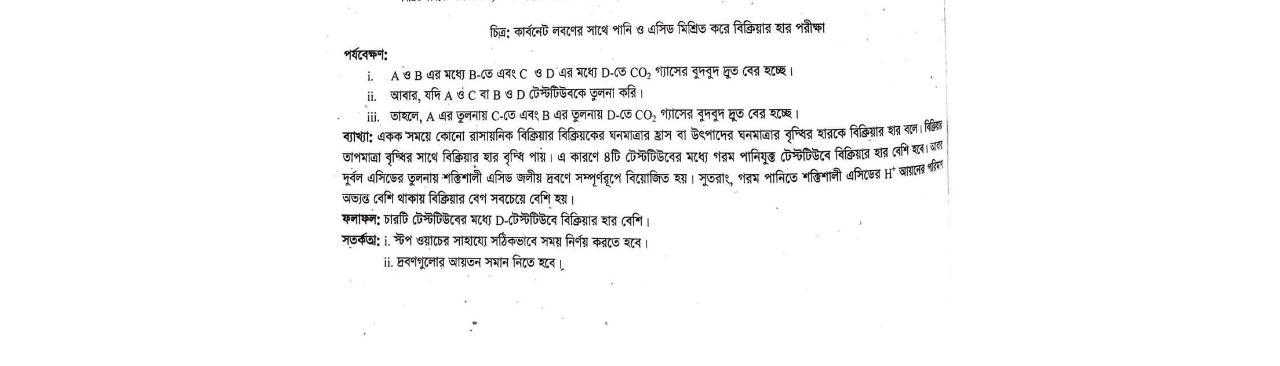
<file: subjects/chemistry.html>
<!DOCTYPE html>
<title>CHEMISTRY</title>
<head>
<link rel="styelsheet" href="che.css">
</head>
<html>
<body style="text-align: center ;">
<p>
    <br>
    <br>
    <br>
    <table><img src="chemistry_lekha/title.jpg" height="500" ></table>
    <br>
    <br>


     pic-1                    
    <img src="chemistry_lekha/ex1.jpg" height="1000" >
    <br>
    <br>
    <br>
    pic-2
    <img src="chemistry_lekha/ex1.2.jpg" height="1000" >
    <br>
    <br>
    <br>
    pic-3
    <img src="chemistry_lekha/ex2.jpg" height="1000" >

    <br>
    <br>
    <br>
    pic-4
    <img src="chemistry_lekha/ex2.1.jpg" height="1000" >

    

    <br>
    <br>
    <br>
    <img src="chemistry_lekha/ex3.jpg" height="1000" >

    <br>
    <br>
    <br>
    <img src="chemistry_lekha/ex3.1.jpg" height="1000" >

    <br>
    <br>
    <br>
    <img src="chemistry_lekha/ex4.jpg" height="1000" >

    <br>
    <br>
    <br>
    <img src="chemistry_lekha/ex5.jpg" height="1000" >

    <br>
    <br>
    <br>
    <img src="chemistry_lekha/ex6.jpg" height="1000" >


</p>







</body>







</html>
</file>
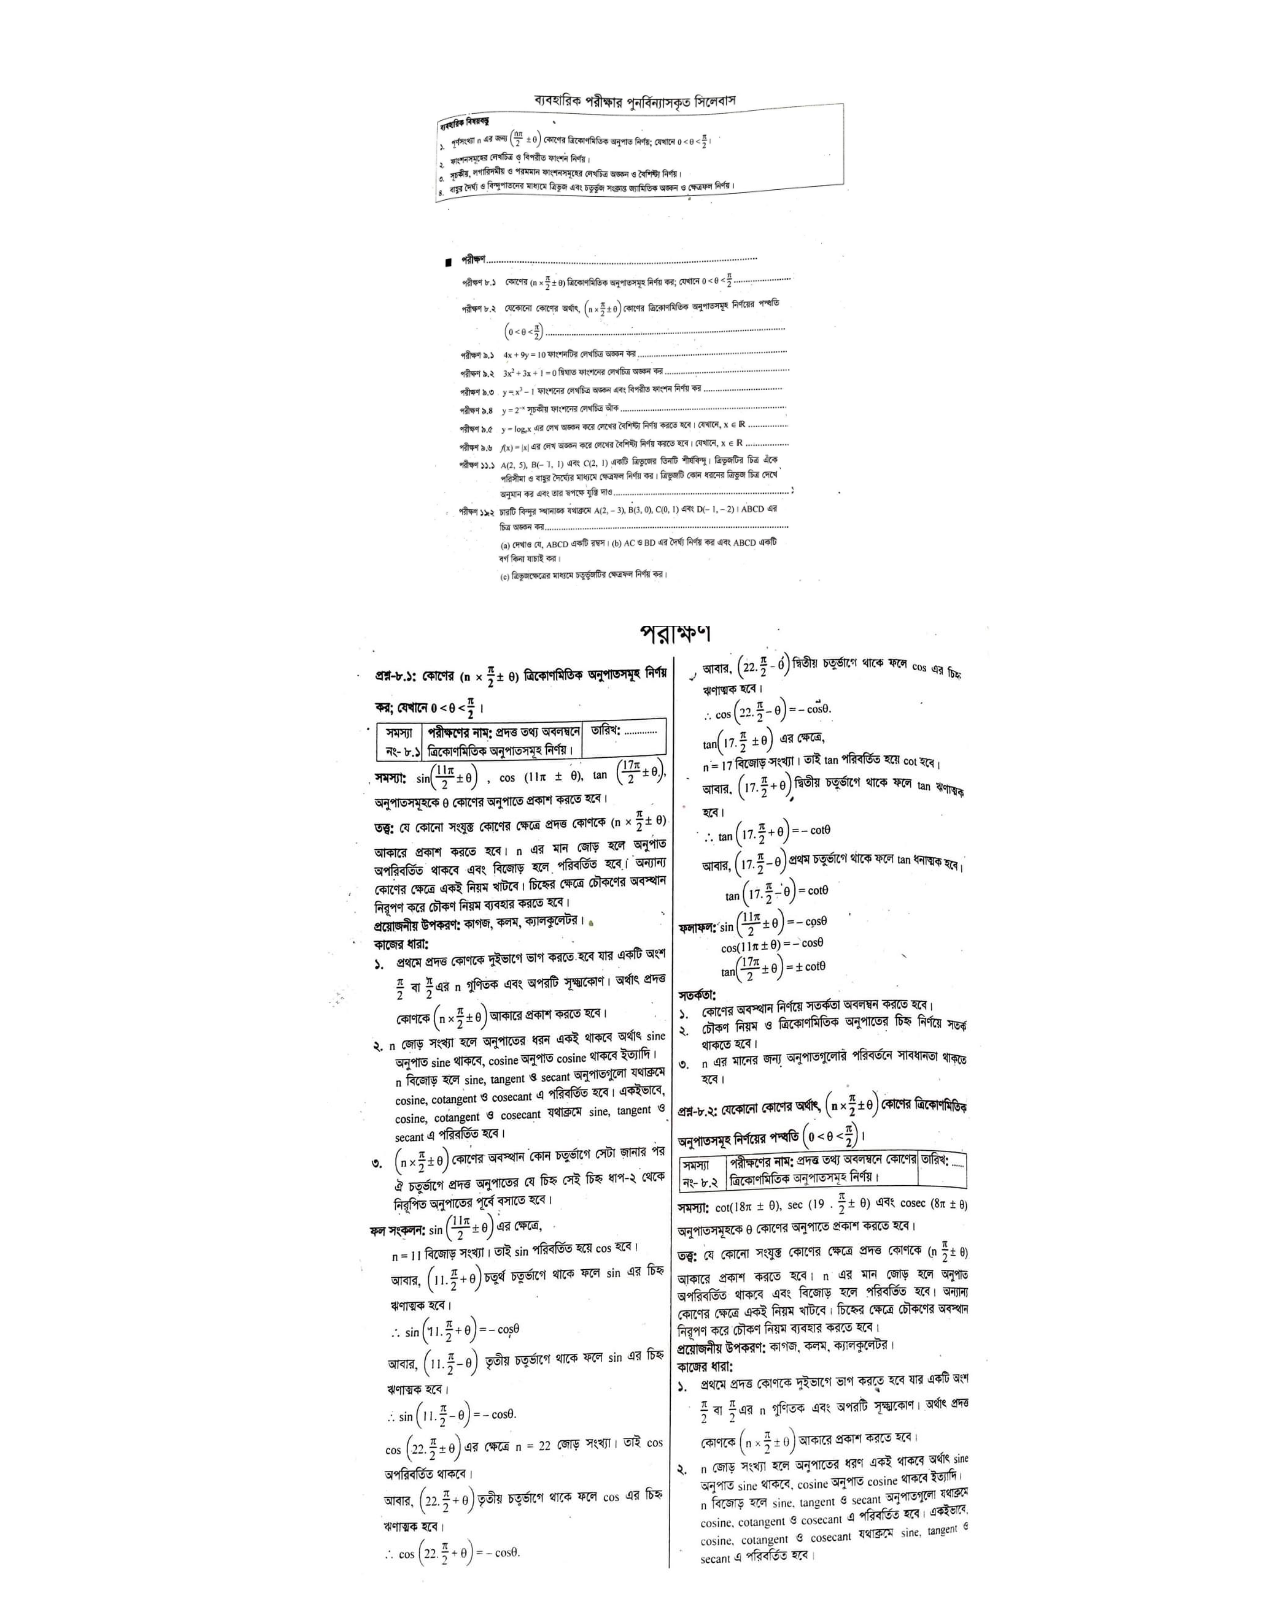
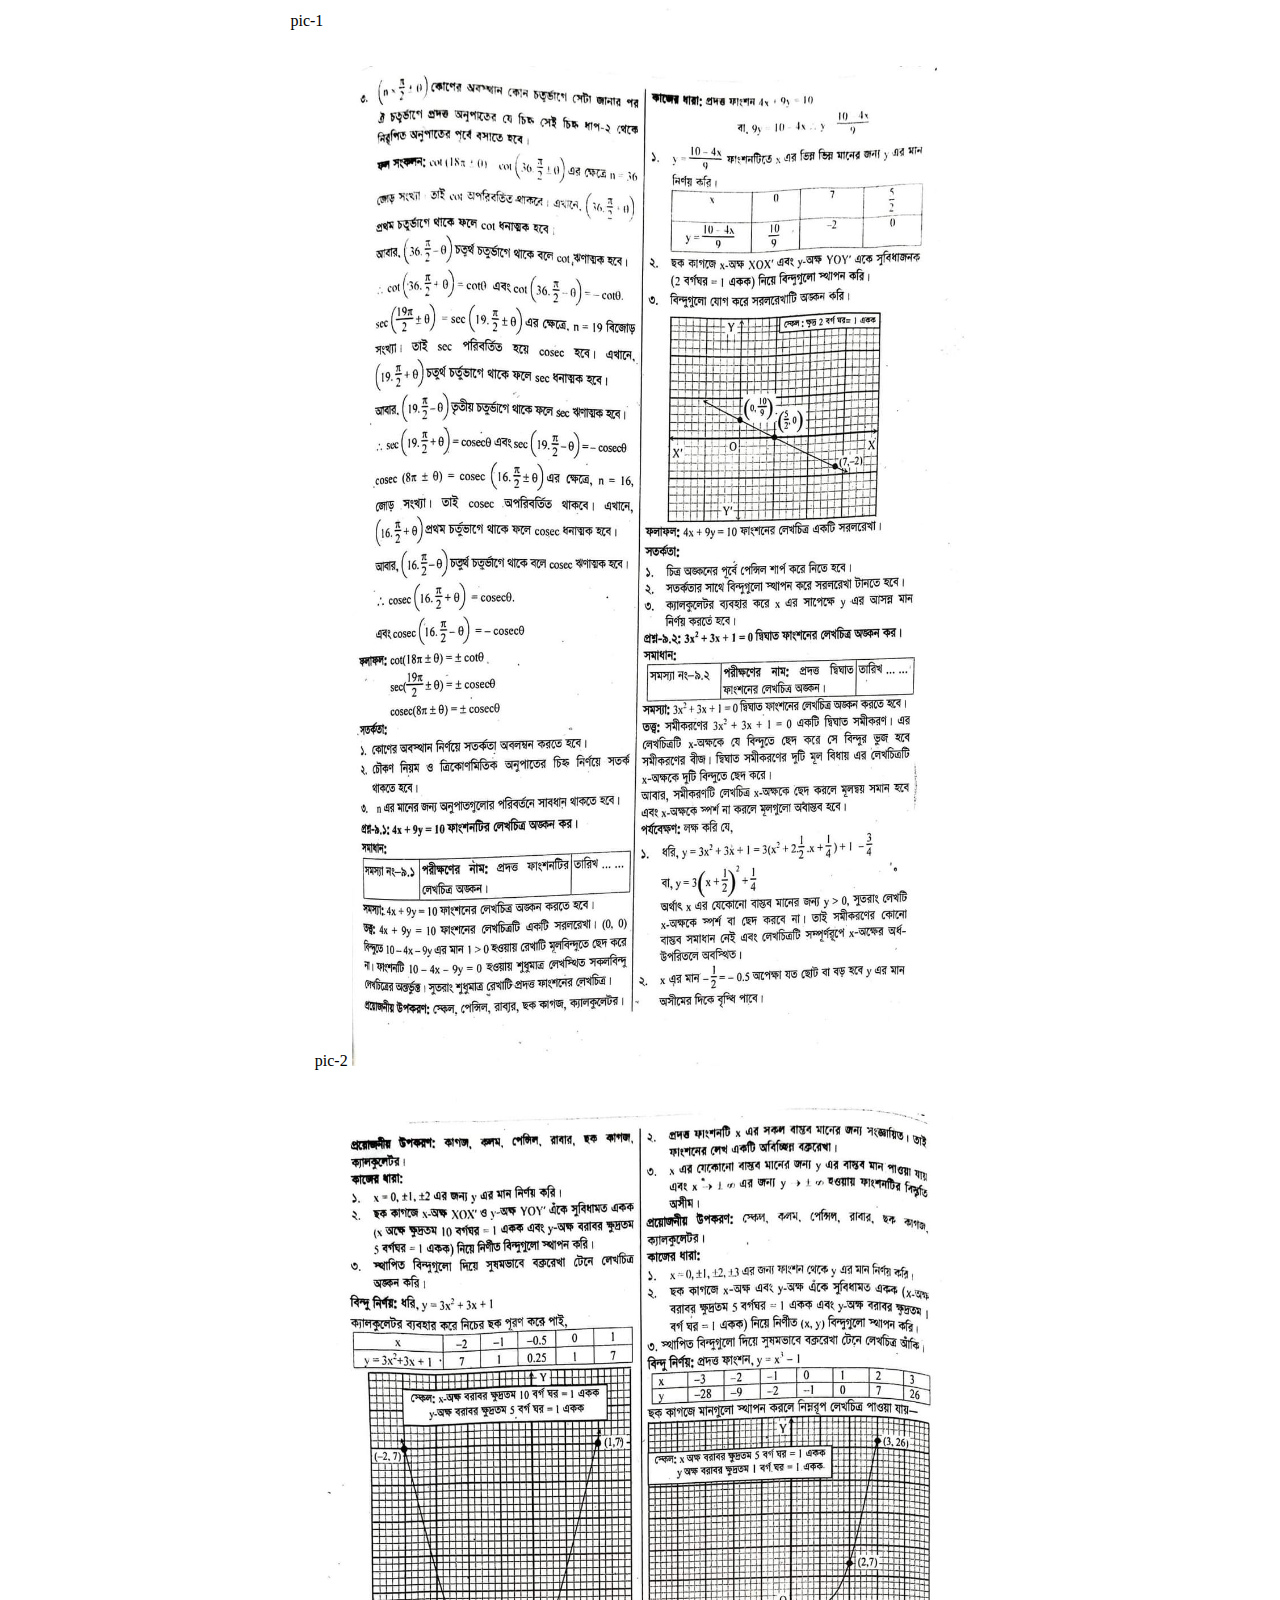
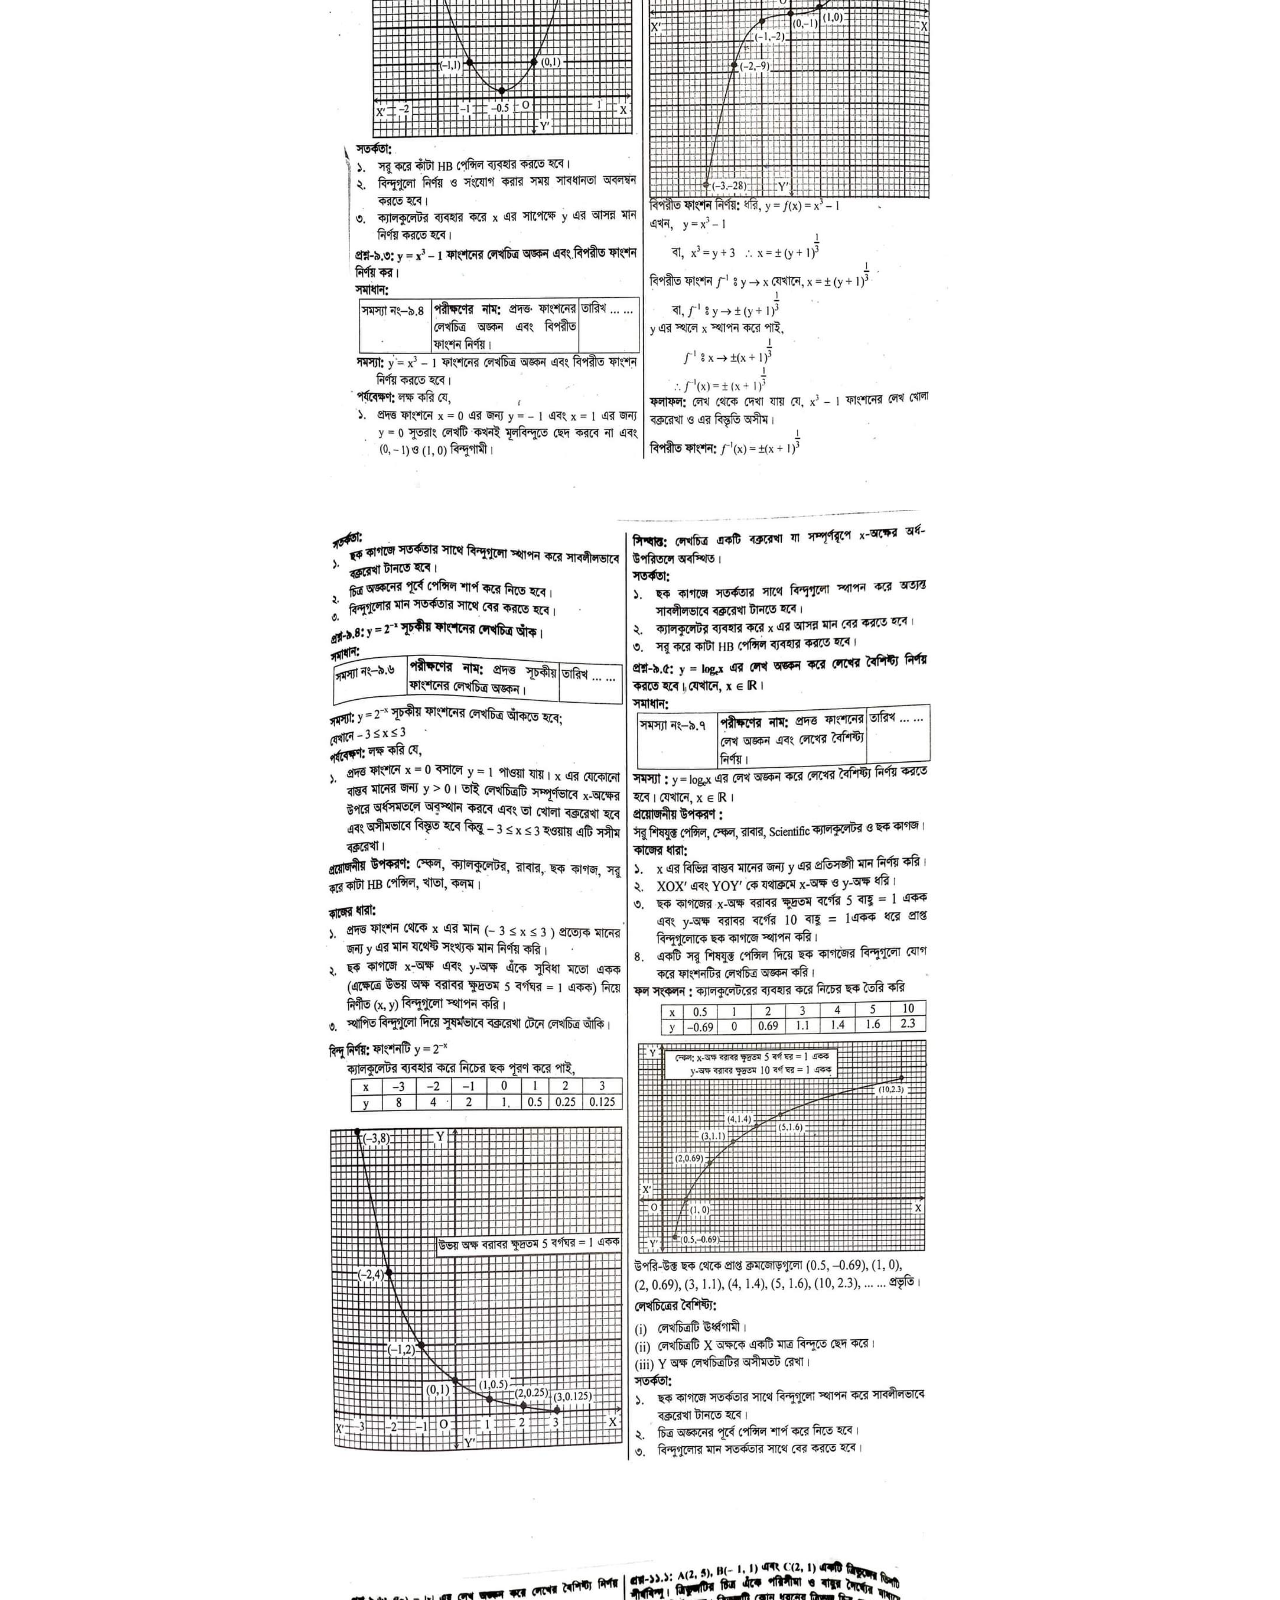
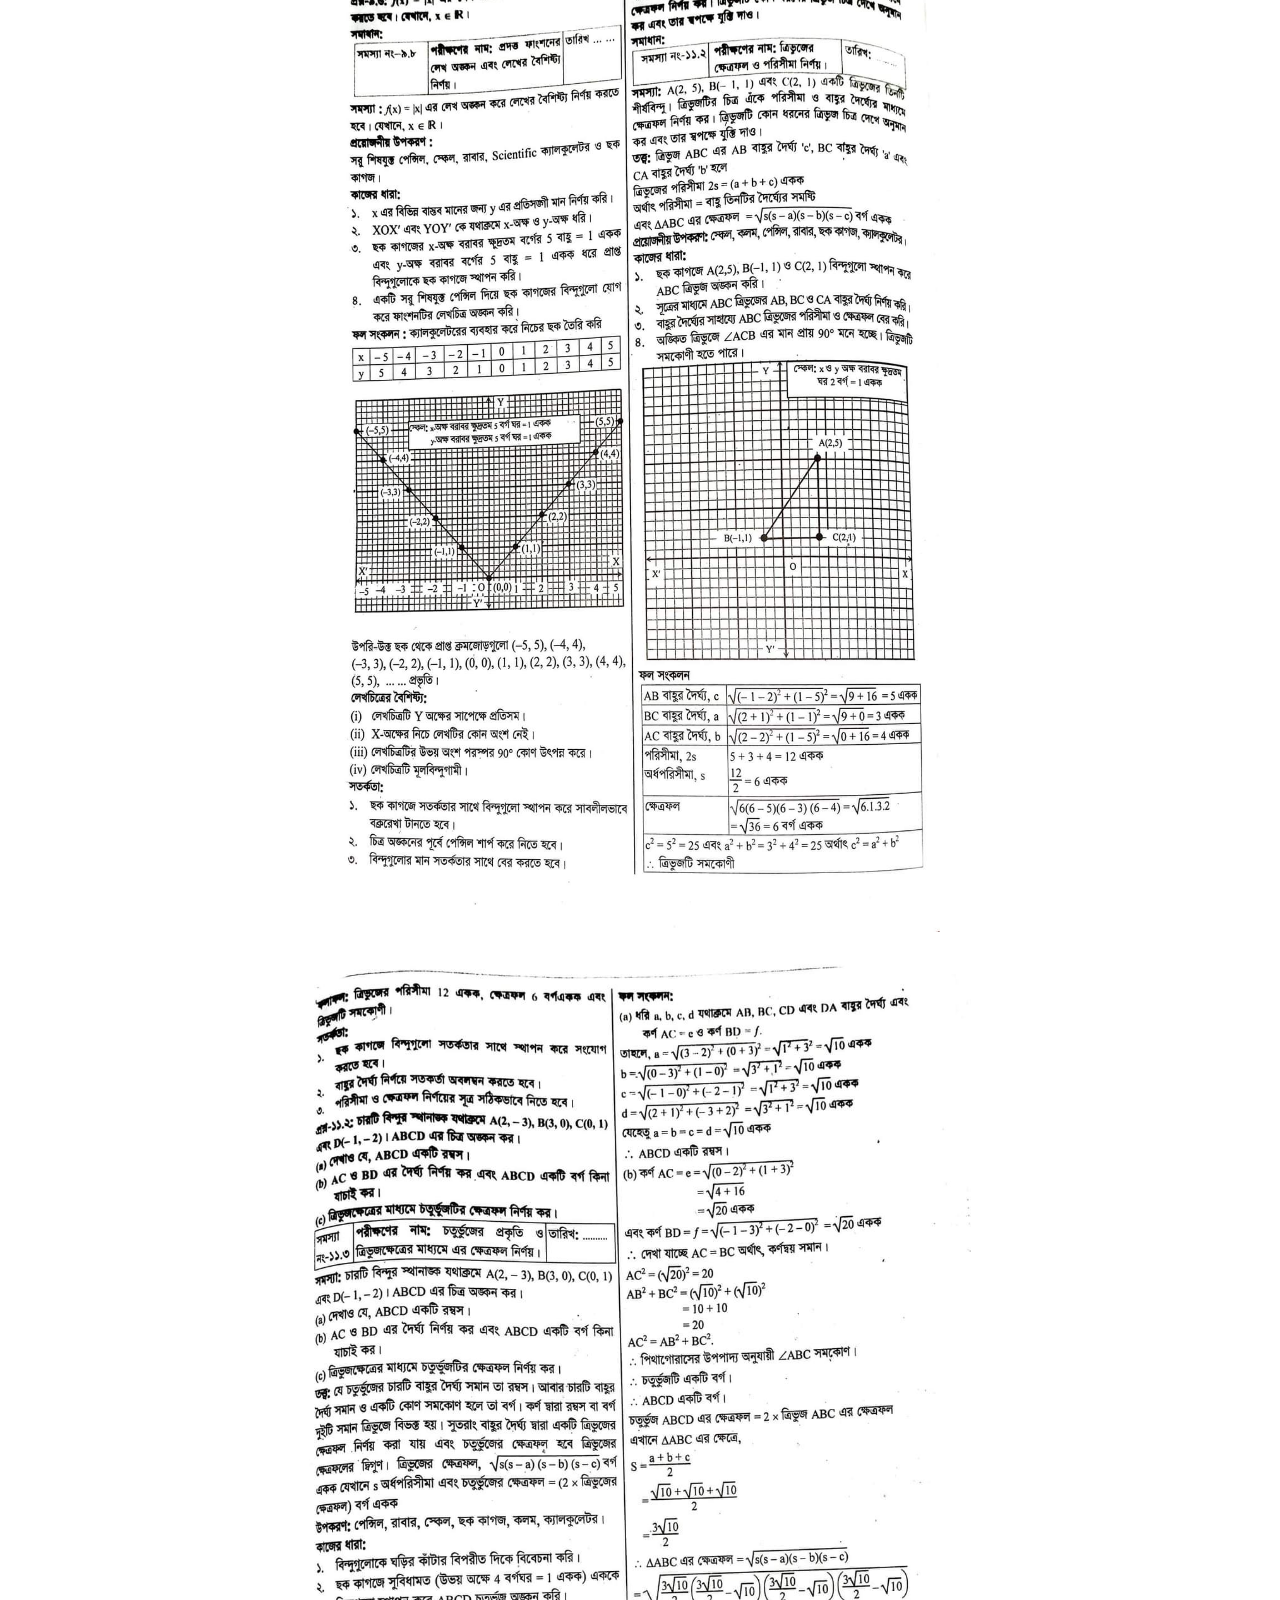
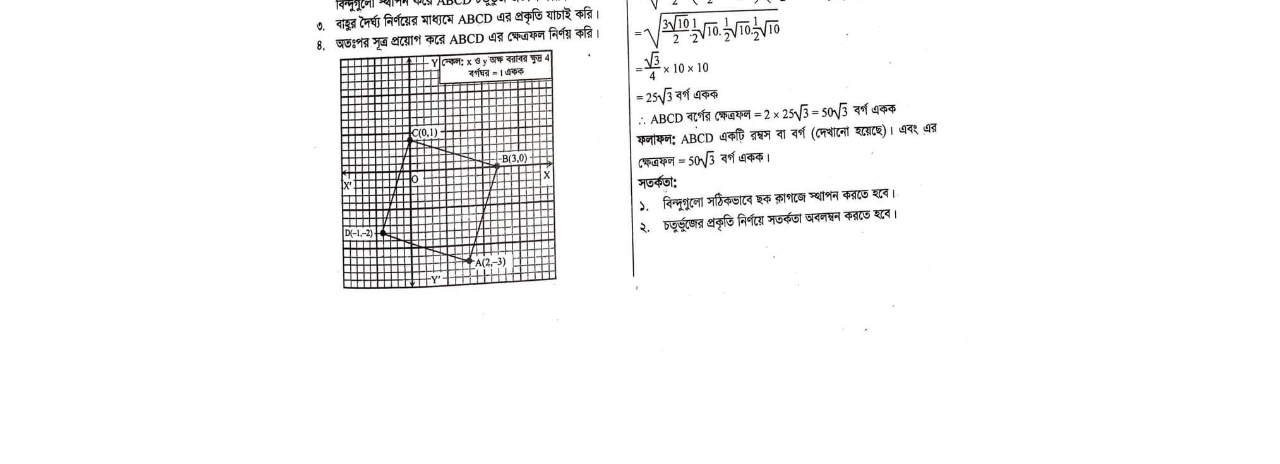
<file: subjects/higher.html>
<!DOCTYPE html>
<title>HIGHER-MATH</title>
<head>
<link rel="styelsheet" href="che.css">
</head>
<html>
<body style="text-align: center ;">
<p>
  
    <br>
    <br>
    <br>
    <table><img src="higher/title.jpg" height="500" ></table>
    <br>
    <br>


     pic-1                    
    <img src="higher/1.jpg" height="1000" >
    <br>
    <br>
    <br>
    pic-2
    <img src="higher/2.jpg" height="1000" >
    <br>
    <br>
    <img src="higher/3.jpg" height="1000" >
    <br>
    <br>
    <img src="higher/4.jpg" height="1000" >
    <br>
    <br>
    <img src="higher/5.jpg" height="1000" >
    <br>
    <br>
    <img src="higher/6.jpg" height="1000" >
    <br>
    <br>
  
    <br>
    <br>
   
    <br>
    <br>

</p>







</body>







</html>
</file>
<file: hsc/styles.css>
@import url("https://fonts.googleapis.com/css2?family=Poppins:wght@200;400&display=swap");
* {
box-sizing: border-box;
margin: 0;
}
body {
background-color: #da250d;
background-image: linear-gradient(315deg, #8006f3d5 0%, #64ffddd8 100%);
font-family: "Poppins", sans-serif;
display: flex;
align-items: center;
justify-content: center;
height: 100vh;
overflow: hidden;
margin: 0;
}
.quiz-container {
background-color: #fff;
border-radius: 10px;
box-shadow: 0 0 10px 2px rgba(5, 180, 5, 0.1);
width: 600px;
max-width: 95vw;
overflow: hidden;
}
.quiz-header {
padding: 4rem;
}
h2 {
padding: 1rem;
text-align: center;
margin: 0;
}
ul {
list-style-type: none;
padding: 0;
}
ul li {
font-size: 1.2rem;
margin: 1rem 0;
}
ul li label {
cursor: pointer;
}
button {
background-color: #04e6b5;
color: #fff;
border: none;
display: block;
width: 100%;
cursor: pointer;
font-size: 1.1rem;
font-family: inherit;
padding: 1.3rem;
}
button:hover {
background-color: #11ca48;
}
button:focus {
outline: none;
background-color: #c90c9a;
}
footer{
display: grid;
grid-column: auto;
font-size: 8px;
background-color: #bd0c55e1;
color: #ffffff;
}
</file>
<file: qui/style1.css>
.content {
    margin-top: 54px;
    }
    .header {
    padding: 15px;
    position: fixed;
    top: 0;
    width: 100%;
    z-index: 9999;
    }
    .left-title {
    width: 80px;
    color: #fff;
    font-size: 18px;
    float: left;
    }
    .right-title {
    width: 150px;
    text-align: right;
    float: right;
    color: #fff;
    }
    .quiz-body {
    margin-top: 15px;
    padding-bottom: 50px;
    }
    .option-block-container {
    margin-top: 20px;
    max-width: 420px;
    }
    .option-block {
    padding: 10px;
    background: aliceblue;
    border: 1px solid #84c5fe;
    margin-bottom: 10px;
    cursor: pointer;
    }
    .result-question {
    font-weight: bold;
    }
    .c-wrong {
    margin-left: 20px;
    color: #ff0000;
    }
    .c-correct {
    margin-left: 20px;
    color: green;
    }
    .last-row {
    border-bottom: 1px solid #ccc;
    padding-bottom: 25px;
    margin-bottom: 25px;
    }
    .res-header {
    border-bottom: 1px solid #ccc;
    margin-bottom: 15px;
    padding-bottom: 15px;
    }
</file>
<file: stopwat/online-stopwatch-master/styles.css>
body, button {
    font-family: Helvetica Neue, Helvetica, Arial, sans-serif;
    box-sizing: border-box;
    margin: 0px;
}

.fullscreen-button {
    position: absolute;
    right: 0px;
    bottom: 0px;
    background: none;
    border: none;
    size: 75px;
}

.controls {
    position: absolute;
    left: 50%;
    margin-top: 20px;
    transform: translate(-50%, -50%);
}

.controls>button {
    background: none;
    border: 3px solid black;
    text-transform: uppercase;
    width: 140px;
    font-size: 20px;
    font-weight: bold;
}

.body {
    font-weight: bold;
    font-size: 108px;
    text-align: center;
}

.container {
    width: 80%;
    margin: auto;
    position: absolute;
    top: 40%;
    left: 50%;
    transform: translate(-50%, -50%);
}

.body>div {
    display: inline;
}
</file>
<file: stopwat/styles.css>
body, button {
    font-family: Helvetica Neue, Helvetica, Arial, sans-serif;
    box-sizing: border-box;
    margin: 0px;
}

.fullscreen-button {
    position: absolute;
    right: 0px;
    bottom: 0px;
    background: none;
    border: none;
    size: 75px;
}

.controls {
    position: absolute;
    left: 50%;
    margin-top: 20px;
    transform: translate(-50%, -50%);
}

.controls>button {
    background: none;
    border: 3px solid rgb(16, 13, 49);
    text-transform: uppercase;
    width: 140px;
    font-size: 20px;
    font-weight: bold;
}

.body {
    font-weight: bold;
    font-size: 108px;
    text-align: center;
}

.container {
    width: 80%;
    margin: auto;
    position: absolute;
    top: 40%;
    left: 50%;
    transform: translate(-50%, -50%);
}

.body>div {
    display: inline;
}
</file>
<file: subjects/phy.css>
p{
              text-align: center;
            
          
}

img{
   max-width: fit-content;

    align-items: center;
}
</file>
<file: subjects/che.css>
p{
    text-align: center;
  

}

img{
max-width: fit-content;

align-items: center;
}
table{

    text-align: center;
}
</file>
